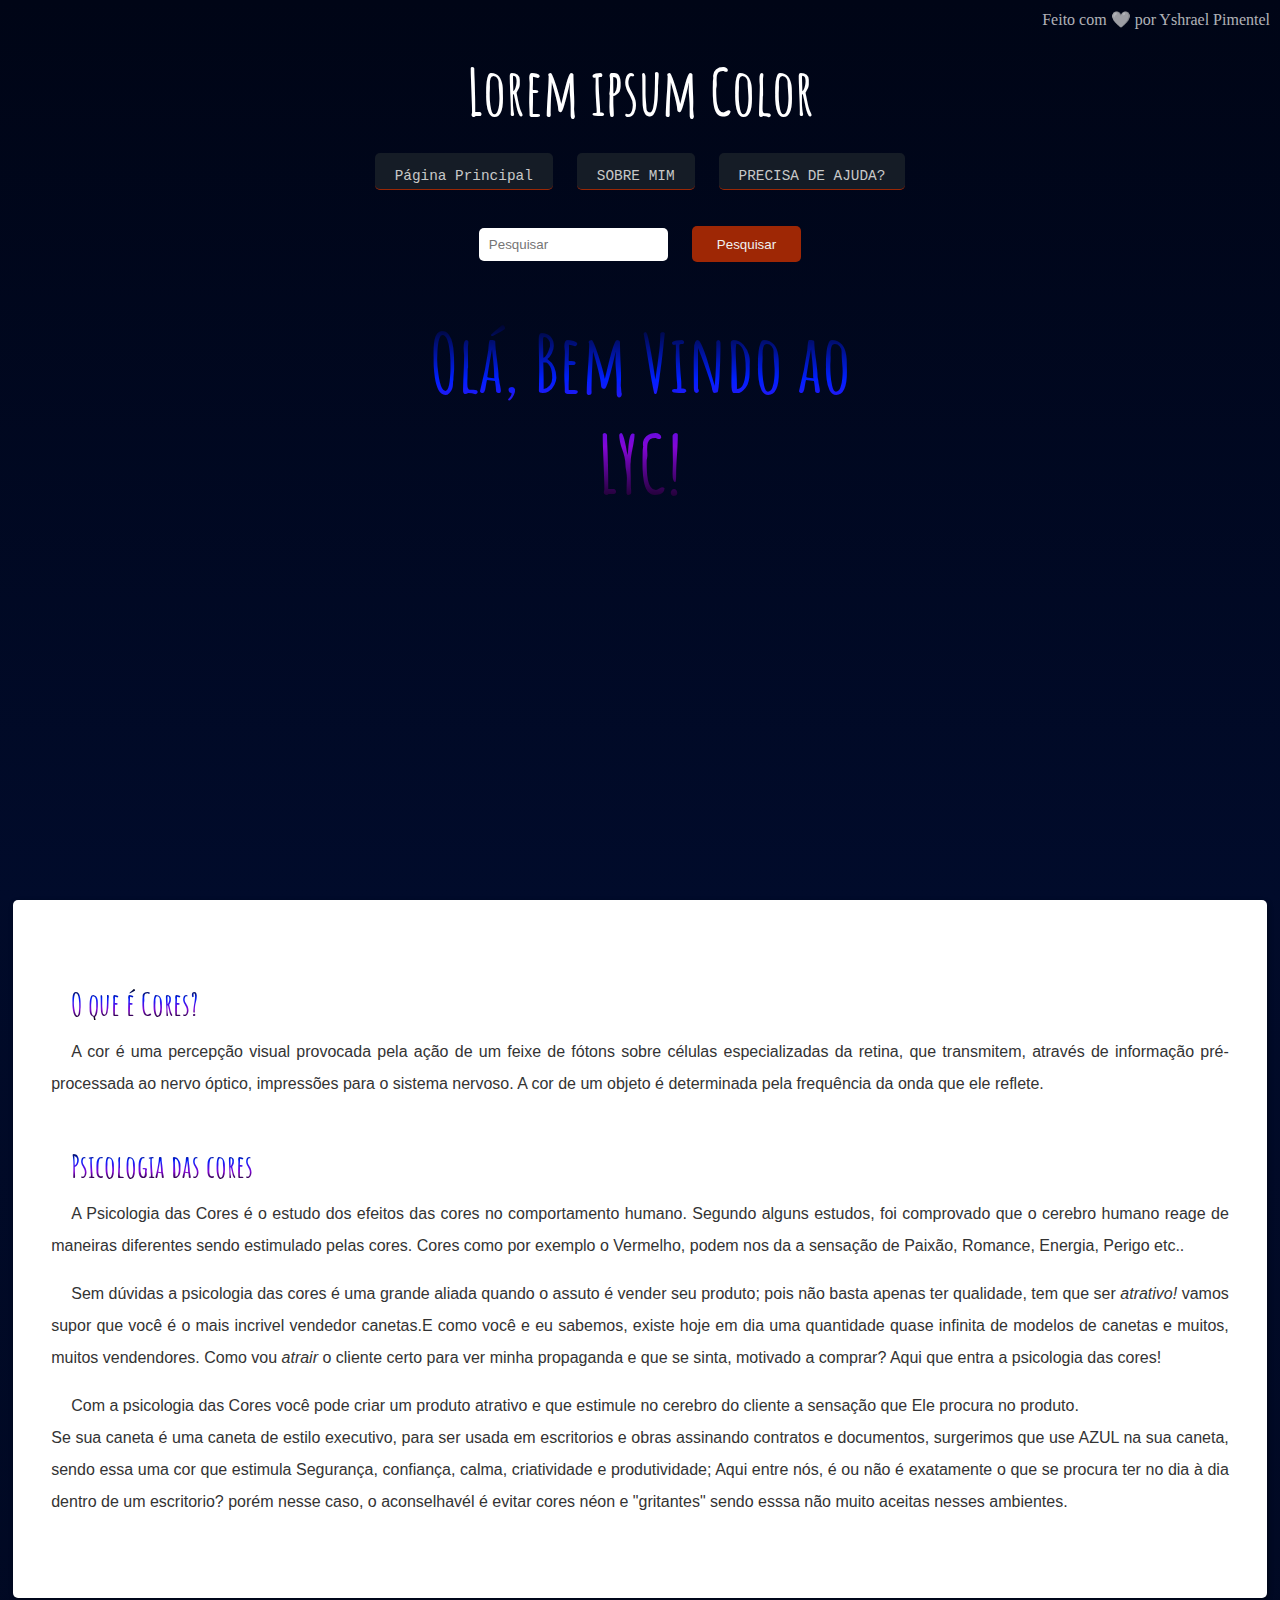
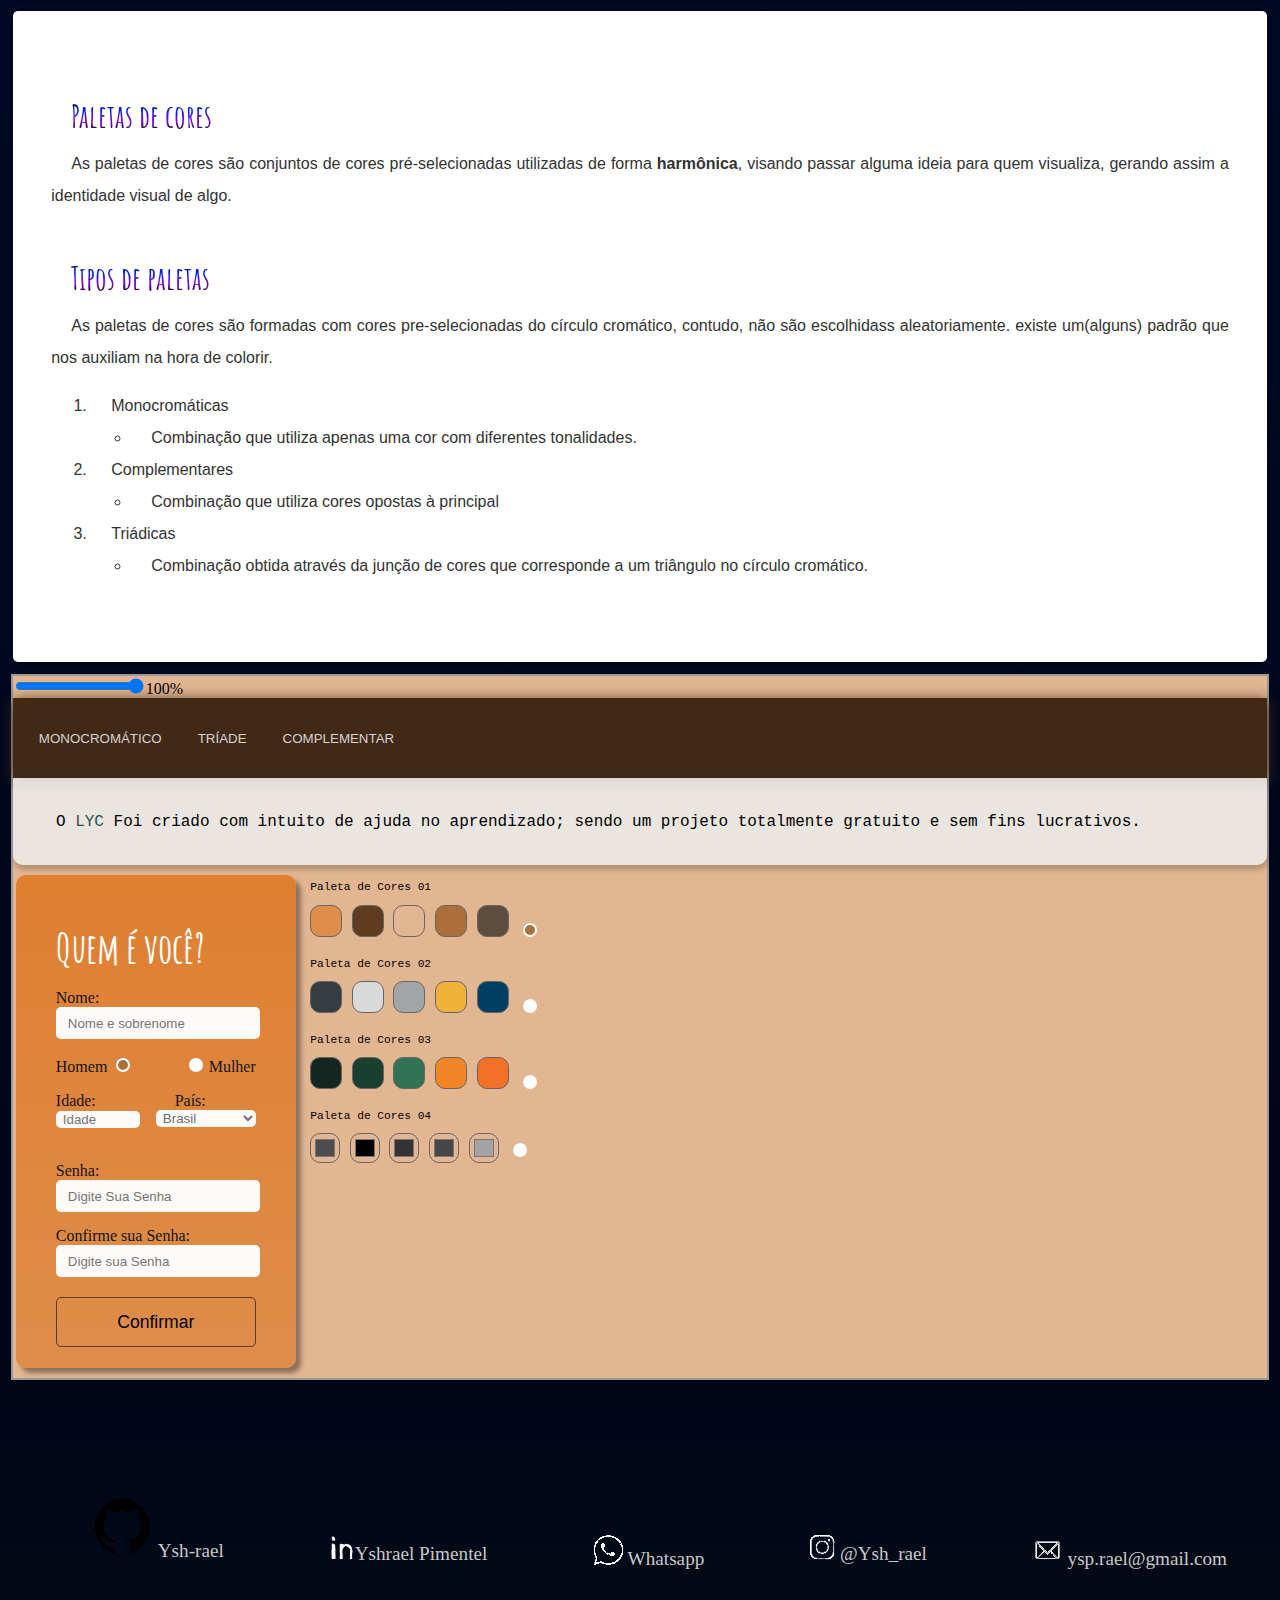
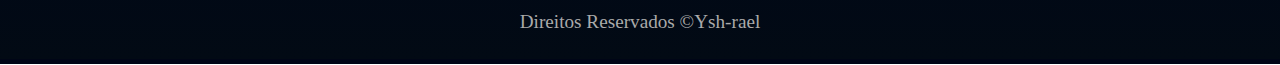
<file: index.html>
<!DOCTYPE html>
<html lang="pt-br">
<head>
	<meta charset="utf-8">
	<meta name="viewport" content="width=device-width, initial-scale=0.75">
	<title id="a">Lorem ipsum Color | LYC</title>
	<link rel="stylesheet" type="text/css" href="style.css">
	<link id="estilo" rel="stylesheet" type="text/css" href="style/estilo-001.css">
	<link rel="shortcut icon" href="imagens/Octocat.png" />
	<style type="text/css" id="tagStyle"></style>
		 	
</head>
<body>

	<header>

		<h1>Lorem ipsum Color</h1>

			<nav>
				<ul id="menu">
					<li class="menu">
						<a class="menu" href="index.html">Página Principal</a></li>


				 	<li class="menu">
				 		<a class="menu" href="sobre-mim.html"><nobr>SOBRE MIM</nobr></a></li>

				 	<li class="menu">
				 		<a class="menu" href="ajuda.html"><nobr>PRECISA DE AJUDA?</nobr></a></li><div id="quebra_linha"><br><br></div >
					<span id="pesquisar"><nobr><input list="sugestaodpesquisa" type="search" id="pesq" placeholder="Pesquisar"> <a id="bttn_pesquisar"><input type="button" id="Bpesq" value="Pesquisar" onclick="pesquisar()"></a></nobr>
						<datalist id="sugestaodpesquisa">
							<option> Sobre o LYC</option>
							<option> Sobre cores</option>
							<option> Paleta de Cores</option>
							<option> Tipos de Paletas</option>
							<option> Redes sociais</option>
							<option> licença</option>
							<option> Ajuda</option>
						</datalist>
					</span>
			    </ul>
		 	 </nav>
	<div id="bvindo">Olá, Bem Vindo ao<br> LYC!</div>
	 </header>

	<div id="txtcores" class="txtCoresPaletas">
		<h2>O que é Cores?</h2>
		<p>
			A cor é uma percepção visual provocada pela ação de um feixe de fótons sobre células especializadas da retina, que transmitem, através de informação pré-processada ao nervo óptico, impressões para o sistema nervoso. A cor de um objeto é determinada pela frequência da onda que ele reflete. 
		</p>
	<h2> Psicologia das cores </h2>
		<p>
			A Psicologia das Cores é o estudo dos efeitos das cores no comportamento humano. Segundo alguns estudos, foi comprovado que o cerebro humano reage de maneiras diferentes sendo estimulado pelas cores. Cores como por exemplo o Vermelho, podem nos da a sensação de Paixão, Romance, Energia, Perigo etc..
		</p>
		<p>
			Sem dúvidas a psicologia das cores é uma grande aliada quando o assuto é vender seu produto; pois não basta apenas ter qualidade, tem que ser <em>atrativo!</em> vamos supor que você é o mais incrivel vendedor canetas.E como você e eu sabemos, existe hoje em dia uma quantidade quase infinita de modelos de canetas e muitos, muitos vendendores. Como vou <em>atrair</em> o cliente certo para  ver minha propaganda e que se sinta, motivado a comprar? Aqui que entra a psicologia das cores!
		</p>
		<p>
			Com a psicologia das Cores você pode criar um produto atrativo e que estimule no cerebro do cliente a sensação que Ele procura no produto. <br>

			Se sua caneta é uma caneta de estilo executivo, para ser usada em escritorios e obras assinando contratos e documentos, surgerimos que use AZUL na sua caneta, sendo essa uma cor que estimula Segurança, confiança, calma, criatividade e produtividade; Aqui entre nós, é ou não é exatamente o que se procura ter no dia à dia dentro de um escritorio? porém nesse caso, o aconselhavél é evitar cores néon e "gritantes" sendo esssa não muito aceitas nesses ambientes.
		</p>

	</div>

	<div id="txtpaletas" class="txtCoresPaletas">
	<h2>Paletas de cores</h2>
		<p>
			As paletas de cores são conjuntos de cores pré-selecionadas utilizadas de forma <strong>harmônica</strong>, visando passar alguma ideia para quem visualiza, gerando assim a identidade visual de algo.
		</p>
	<h2>Tipos de paletas</h2>
		<p>
			As paletas de cores são formadas com cores pre-selecionadas do círculo cromático, contudo, não são escolhidass aleatoriamente. existe um(alguns) padrão que nos auxiliam na hora de colorir.
		</p>
		
			<ol>
				<li>Monocromáticas</li>
				<ul>
					<li class="soc">Combinação que utiliza apenas uma cor com diferentes tonalidades.</li>
				</ul>


				<li>Complementares</li>
				<ul >
					<li class="soc">Combinação que utiliza cores opostas à principal</li>
				</ul>


				<li>Triádicas</li>
				<ul>
					<li class="soc">Combinação obtida através da junção de cores que corresponde a um triângulo no círculo cromático.</li>
				</ul>
			</ol>
		
	</div>

		<div id="miniPagTest">
			<span id="transLYC"><input type="range" name="transparencia" min="0" max="100" value="100" onchange="opacidade()"><span id="escreva">100%</span></span>
	<nav>
		<ul id="contemtiposPaletas">
			<li class="tiposPaletas"> 
				<input id="mono" class="inpt_tiposPaletas" type="button" value="MONOCROMÁTICO" onclick="monocromatico()">
			</li>

			<li class="tiposPaletas"> 
				<input id="tria" class="inpt_tiposPaletas" type="button" value="TRÍADE" onclick="triade()">
			</li>

			<li class="tiposPaletas"> 
				<input id="comple" class="inpt_tiposPaletas" type="button" value="COMPLEMENTAR" onclick="complementar()">
			</li>
		</ul>
	</nav>

<section id="explicaSobre">
	<p>
	O <abbr title="Lorem ipsum Color">LYC</abbr> Foi criado com intuito de ajuda no aprendizado; sendo um projeto totalmente gratuito e sem fins lucrativos.
	</p>
</section>	 

	
<section id="demonstracaoCores">
	<div id="cad">
		<h1 id="tituloCad">Quem é você?</h1>
			<p>	<!--NOME -->
				<label for="nome">Nome:</label><br>
				<input type="text" name="nome" id="txtn" placeholder="Nome e sobrenome">
			</p>

			<p> <!--SEXO -->
				<nobr><label for="mas">Homem</label>
				<input type="radio" name="radx" id="mas" checked></nobr>
				<span style="float: right;">
					<input type="radio" name="radx" id="fem">
					<nobr><label id="fem" for="fem">Mulher</label></nobr>
				</span>
			</p>

			<p> <!--Idade -->
				<label>Idade:</label> <span id="spanPais" style="float: right; margin-right: 50px;">País:</span><br> 
				<input type="number" name="idade" id="idade" min="1" max="122" placeholder="Idade"> 

				<select style="float: right;" id="paises" onchange="mudarselect()">
			   		<!-- A -->
					<option value="">Afeganistão</option>
					<option value="">África do Sul</option>
					<option value="">Albânia</option>
					<option value="">Alemanha</option>
					<option value="">Andorra</option>
					<option value="">Angola</option>
					<option value="">Antígua e Barbuda</option>
					<option value="">Arábia Saudita</option>
					<option value="">Argélia</option>
					<option value="">Argentina
					<option value="">Armênia</option>
					<option value="">Austrália</option>
			 		<!-- B -->
					<option value="">Bahamas</option>
					<option value="">Bahrein</option>
					<option value="">Bangladesh</option>
					<option value="">Barbados</option>
					<option value="">Bélgica</option>
					<option value="">Belize</option>
					<option value="">Benim</option>
					<option value="">Bielorrússia</option>
					<option value="">Bósnia e Herzegovina</option>
					<option value="">Botswana</option>
					<option value="br" selected>Brasil</option>
					<option value="">Brunei</option>
					<option value="">Bulgária</option>
					<option value="">Burkina Faso</option>
					<option value="">Burundi</option>
					<option value="">Butão</option>
			  		<!-- C -->
					<option value="">Camarões</option>
					<option value="">Camboja</option>
					<option value="">Canadá</option>
					<option value="">Catar</option>
					<option value="">Cazaquistão</option>
					<option value="">Chade</option>
					<option value="">Chile</option>
					<option value="">China</option>
					<option value="">Chipre</option>
					<option value="">Cingapura</option>
					<option value="">Colômbia</option>
					<option value="">Comores</option>
					<option value="">Congo</option>
					<option value="">Coreia do Norte</option>
					<option value="">Coreia do Sul</option>
					<option value="">Costa do Marfim</option>
					<option value="">Costa Rica</option>
					<option value="">Croácia</option>
					<option value="">Cuba</option>
			  		<!-- D -->
					<option value="">Dinamarca</option>
					<option value="">Djibouti</option>
					<option value="">Dominica</option>
			  		<!-- E -->
					<option value="">Egito</option>
					<option value="">El Salvador</option>
					<option value="">Emirados Árabes Unidos</option>
					<option value="">Equador</option>
					<option value="">Eritreia</option>
					<option value="">Escócia
					<option value="">Eslováquia</option>
					<option value="">Eslovênia</option>
					<option value="">Espanha</option>
					<option value="">Estados Federados da Micronésia</option>
					<option value="">Estados Unidos da América</option>
					<option value="">Estônia</option>
					<option value="">Eswatini</option>
					<option value="">Etiópia</option>
			  		<!-- F -->
					<option value="">Fiji</option>
					<option value="">Filipinas</option>
					<option value="">Finlândia</option>
					<option value="">França</option>
			  		<!-- G -->
					<option value="">Gabão</option>
					<option value="">Gâmbia</option>
					<option value="">Gana</option>
					<option value="">Geórgia</option>
					<option value="">Granada</option>
					<option value="">Grécia</option>
					<option value="">Guatemala</option>
					<option value="">Guiana</option>
					<option value="">Guiné</option>
					<option value="">Guiné-Bissau</option>
					<option value="">Guiné Equatorial</option>
			  		<!-- H -->
					<option value="" >Haiti</option>
					<option value="" >Holanda</option>
					<option value="" >Honduras</option>
					<option value="" >Hungria</option>
			  		<!-- I -->
					<option value="">Iêmen;</option>
					<option value="">Índia;</option>
					<option value="">Indonésia;</option>
					<option value="">Inglaterra
					<option value="">Irã </option>
					<option value="">Iraque;</option>
					<option value="">Irlanda do Norte
					<option value="">Irlanda;</option>
					<option value="">Islândia;</option>
					<option value="">Israel;</option>
					<option value="">Itália.</option>
			  		<!-- J -->
					<option value="">Jamaica</option>
					<option value="">Japão</option>
					<option value="">Jordânia</option>
			  		<!-- K -->
					<option value="">Kiribati</option>
					<option value="">Kosovo</option>
					<option value="">Kuwait</option>
			  		<!-- L -->
					<option value="">Laos</option>
					<option value="">Lesoto</option>
					<option value="">Letônia</option>
					<option value="">Líbano</option>
					<option value="">Libéria</option>
					<option value="">Líbia</option>
					<option value="">Liechtenstein
					<option value="">Lituânia</option>
					<option value="">Luxemburgo</option>
			  		<!-- K -->
					<option value="">Macedônia do Norte</option>
					<option value="">Madagascar</option>
					<option value="">Malásia</option>
					<option value="">Malawi</option>
					<option value="">Maldivas</option>
					<option value="">Mali</option>
					<option value="">Malta</option>
					<option value="">Marrocos</option>
					<option value="">Marshall</option>
					<option value="">Maurícia</option>
					<option value="">Mauritânia</option>
					<option value="">México</option>
					<option value="">Mianmar</option>
					<option value="">Micronésia</option>
					<option value="">Moçambique</option>
					<option value="">Moldávia</option>
					<option value="">Mônaco</option>
					<option value="">Mongólia</option>
					<option value="">Montenegro</option>
			  		<!-- N -->
					<option value="">Namíbia</option>
					<option value="">Nauru</option>
					<option value="">Nepal</option>
					<option value="">Nicarágua</option>
					<option value="">Níger</option>
					<option value="">Nigéria</option>
					<option value="">Noruega</option>
					<option value="">Nova Zelândia</option>
			  		<!-- O -->
					<option value="">Omã</option>
					<option value="">Ossétia do Sul</option>
			  		<!-- P -->
					<option value="">País de Gales</option>
					<option value="">Países Baixos</option>
					<option value="">Palau</option>
					<option value="">Palestina</option>
					<option value="">Panamá</option>
					<option value="">Papua-Nova Guiné</option>
					<option value="">Paquistão</option>
					<option value="">Paraguai</option>
					<option value="">Peru</option>
					<option value="">Polônia</option>
					<option value="">Portugal</option>
			  		<!-- Q -->
					<option value="">Qatar</option>
					<option value="">Quênia</option>
					<option value="">Quirguistão</option>
					<option value="">Quiribati</option>
			  		<!-- R -->
					<option value="">Reino Unido</option>
					<option value="">República Árabe Saaraui Democrática</option>
					<option value="">República Centro-Africana</option>
					<option value="">República Democrática do Congo</option>
					<option value="">República do Congo</option>
					<option value="">República Dominicana</option>
					<option value="">República Tcheca</option>
					<option value="">República Turca de Chipre do Norte</option>
					<option value="">Romênia</option>
					<option value="">Ruanda</option>
					<option value="">Rússia</option>
			  		<!-- S -->
					<option value="">Salomão</option>
					<option value="">San Marino</option>
					<option value="">Santa Lúcia</option>
					<option value="">São Cristóvão e Névis</option>
					<option value="">São Tomé e Príncipe</option>
					<option value="">São Vicente e Granadinas</option>
					<option value="">Senegal</option>
					<option value="">Serra Leoa</option>
					<option value="">Sérvia</option>
					<option value="">Seychelles</option>
					<option value="">Singapur</option>
					<option value="">Síria</option>
					<option value="">Somália</option>
					<option value="">Sri Lanka</option>
					<option value="">Suazilândia</option>
					<option value="">Sudão do Sul</option>
					<option value="">Sudão</option>
					<option value="">Suécia</option>
					<option value="">Suíça</option>
					<option value="">Suriname</option>
			  		<!-- T -->
					<option value="">Tailândia</option>
					<option value="">Taiwan</option>
					<option value="">Tajiquistã</option>
					<option value="">Tanzânia</option>
					<option value="">Tchéquia</option>
					<option value="">Timor-Leste</option>
					<option value="">Togo</option>
					<option value="">Tonga</option>
					<option value="">Trinidad e Tobago</option>
					<option value="">Tunísia</option>
					<option value="">Turcomenistão</option>
					<option value="">Turquia</option>
					<option value="">Tuvalu</option>
			  		<!-- U -->
					<option value="">Ucrânia</option>
					<option value="">Uganda</option>
					<option value="">Uruguai</option>
					<option value="">Uzbequistão</option>
			  		<!-- V -->
					<option value="">Vanuatu</option>
					<option value="">Vaticano</option>
					<option value="">Venezuela</option>
			  		<!-- Z -->
					<option value="">Vietnã</option>
					<option value="">Zâmbia</option>
					<option value="">Zimbábue</option>
				</select>
			</p>
	 
			<p> <!--país-->
				<div id="emoji"><!-- &#x para por emoji --></div><br>

				<!-- SENHA -->
				<label>Senha:</label><br>
				<input id="inptSenha" type="password" name="senha" class="senha" placeholder="Digite Sua Senha"><br>

				<!-- CONFIRMAR SENHA -->
				<label>Confirme sua Senha:</label><br>
				<input id="confirsenha" type="password" name="confirsenha" class="senha" placeholder="Digite sua Senha">
				<br>

				<!-- BOTÃO CONFIRMAR -->
				<input type="button" id="confir" value="Confirmar" onclick="confirmar()">
		 </p>
	</div>	
	<aside id="LYC">
	  	<div id="cores"> <!-- PALETA DE CORES -->
		<p>

			<p class="pc">Paleta de Cores 01</p>
				<div id="c1p1" class="palletcolor" style="background-color: #DE8D4B"></div>
			    <div id="c2p1" class="palletcolor" style="background-color: #5E3C20"></div>
			    <div id="c3p1" class="palletcolor" style="background-color: #E3B692"></div>
			    <div id="c4p1" class="palletcolor" style="background-color: #AC6E3B"></div>
			    <div id="c5p1" class="palletcolor" style="background-color: #5E4C3C"></div><nobr>
				<input type="radio" name="cor" onclick="cores001()" checked id="btnP1"></P>
			<P>
		   <p class="pc">Paleta de Cores 02</p>
			   <div id="c1p2" class="palletcolor" style="background-color: #353D40"></div>
			   <div id="c2p2" class="palletcolor" style="background-color: #D9D9D9"></div>
			   <div id="c3p2" class="palletcolor" style="background-color: #A1A5A6"></div>
			   <div id="c4p2" class="palletcolor" style="background-color: #F2B138"></div>
			   <div id="c5p2" class="palletcolor" style="background-color: #003F63"></div>
			   <input type="radio" name="cor" onclick="cores002()" id="btnP2">
		   </P>
		   <P>
		   <p class="pc">Paleta de Cores 03</p>
			   <div id="c1p3" class="palletcolor" style="background-color: #142620"></div>
			   <div id="c2p3" class="palletcolor" style="background-color: #19402E"></div>
			   <div id="c3p3" class="palletcolor" style="background-color: #327355"></div>
			   <div id="c4p3" class="palletcolor" style="background-color: #F28627"></div>
			   <div id="c5p3" class="palletcolor" style="background-color: #F27127"></div>
			   <input type="radio" name="cor" onclick="cores003()" id="btnP3">
		   </P>
		   <P>
			   <p class="pc">Paleta de Cores 04</p>
			   <input type="color" id="c1p4" class="palletcolor" value= "#4D4D4D">
			   <input type="color" id="c2p4" class="palletcolor" value= "#000000">
			   <input type="color" id="c3p4" class="palletcolor" value= "#333333">
			   <input type="color" id="c4p4" class="palletcolor" value= "#474747">
			   <input type="color" id="c5p4" class="palletcolor" value= "#A3A3A3">
			   <input type="radio" name="cor" onclick="cores004()" id="btnP4"><br>
			   <input type="button" class="bttnColo_Resert" value="colorir" onclick="colorir()" hidden>
			   <input type="button" class="bttnColo_Resert" onclick="restaurarCores()" value="restaurar" hidden>
		   </P>
			   </div>
		</P>
	</aside>	
 </section>
</div>

	<footer>
	 <ul>
	 	<li class="redesSociaisLI" class="sobeUMpouco">
		 	<a href="https://github.com/ysh-rael" target="_blank" id="github">
		 		<img src="imagens/github_logo_oficial.png" class="social" id="sombraGH">
		 		<span id="octocat">
	 				<img src="imagens/Octocat.png" id="octocatGH" class="social"> 
	 				<span id="fala_octocat">Eii! cuidado com o<br> meu olho quando <br> for clicar!</span>
	 			</span>
	 			<nobr>Ysh-rael</nobr>
		 	</a>
		 </li>

		 <li class="redesSociaisLI">
		 	<a href="http://linkedin.com/in/yshraelpimentel" target="_blank">
		 		<img src="imagens/linkedinLG_circ_blue-bran.png" class="social">Yshrael Pimentel
		 	</a>
		 </li>

		 <li class="redesSociaisLI">
		 	<a href="tel:91996218675" target="_blank">
		 		<img src="imagens/whatsappLG_circ_blue-bran.png" class="social"> Whatsapp
		 	</a>
		 </li>

		 <li class="redesSociaisLI">
		 	<a href="http://instagram.com/ysh_rael" target="_blank">
		 		<img src="imagens/instagramLG_circ_blue-bran.png" class="social"> @Ysh_rael
		 	</a>
		 </li>

		<li class="redesSociaisLI">
			<a href="mailto:Ysp.rael@gmail.com?subject=algo "target="_blank">
				<img src="imagens/emailLogo.png" class="social"> 
					<span>ysp.rael@gmail.com</span>
			</a>
		</li>
		 
	 </ul>
	 	<br>Direitos Reservados &copy;Ysh-rael
 	 </footer>

<script type="text/javascript" src="main.js"></script>
</body>
</html>
</file>
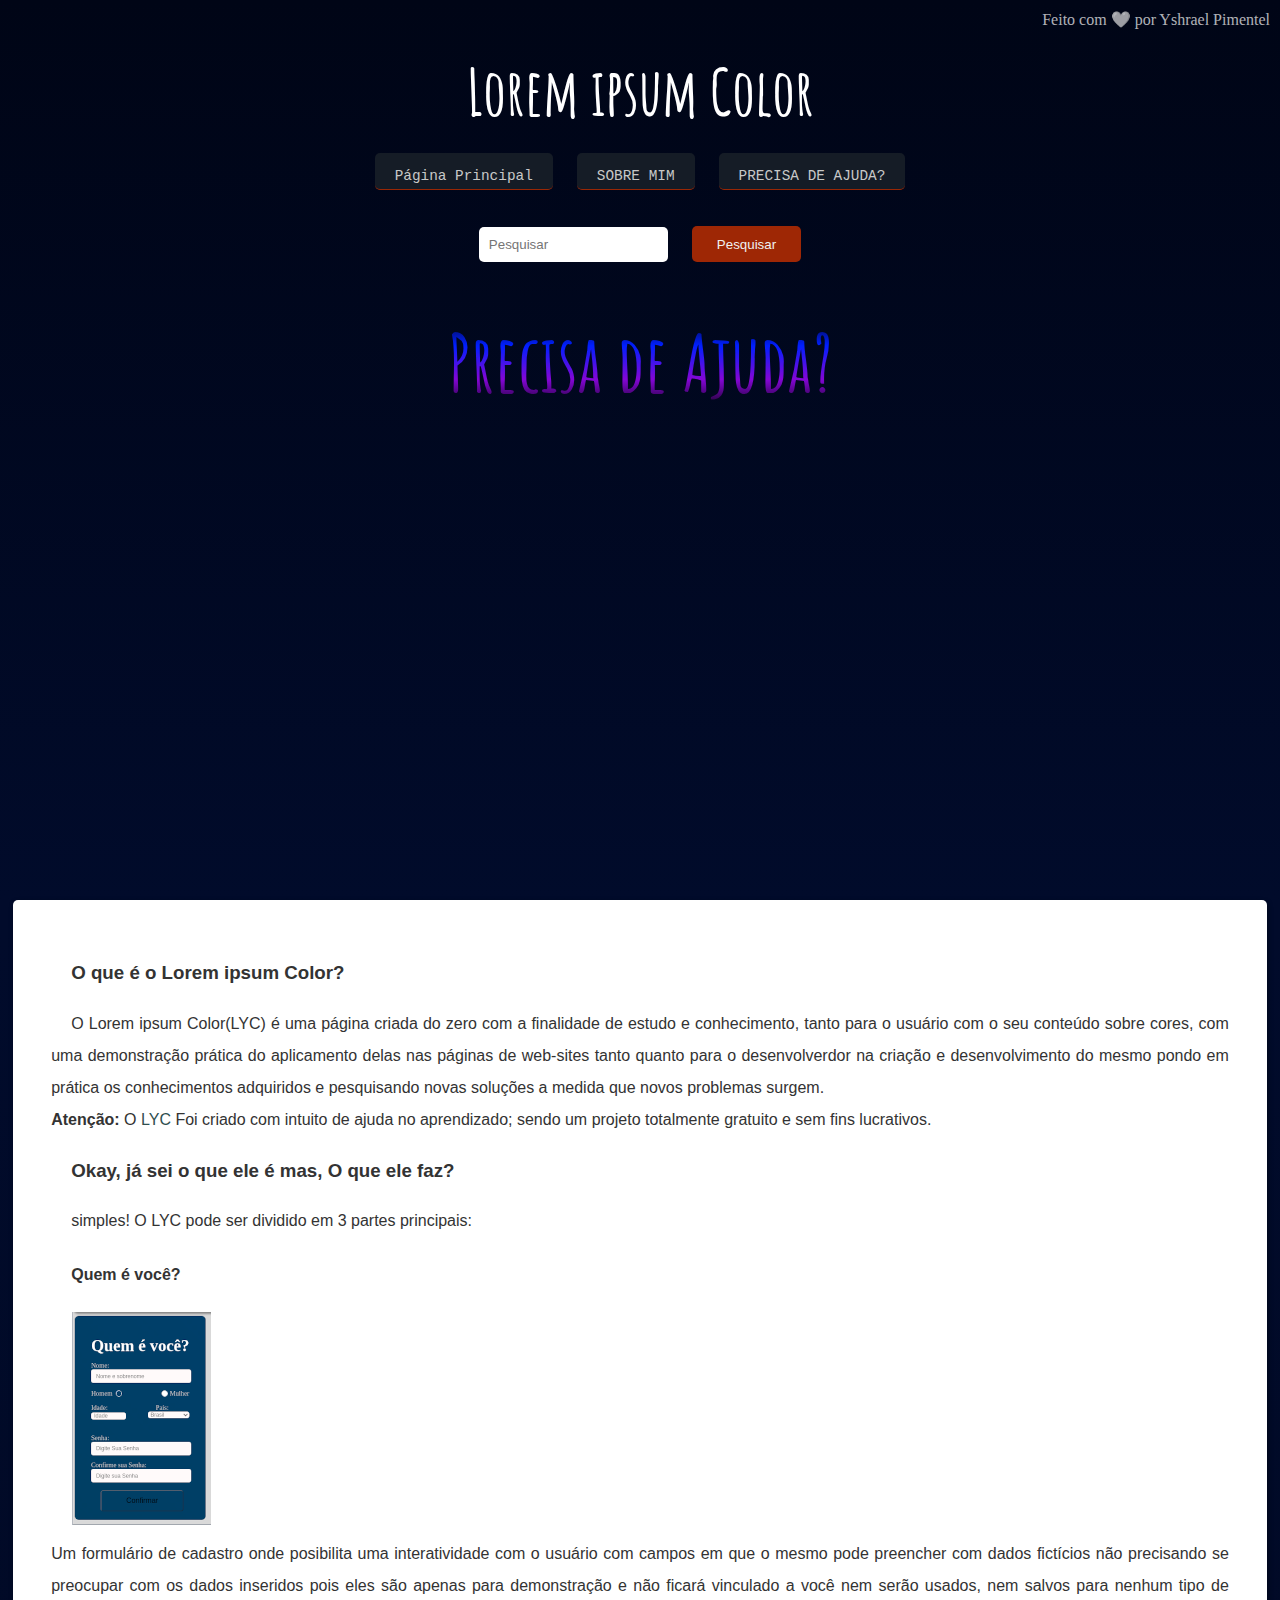
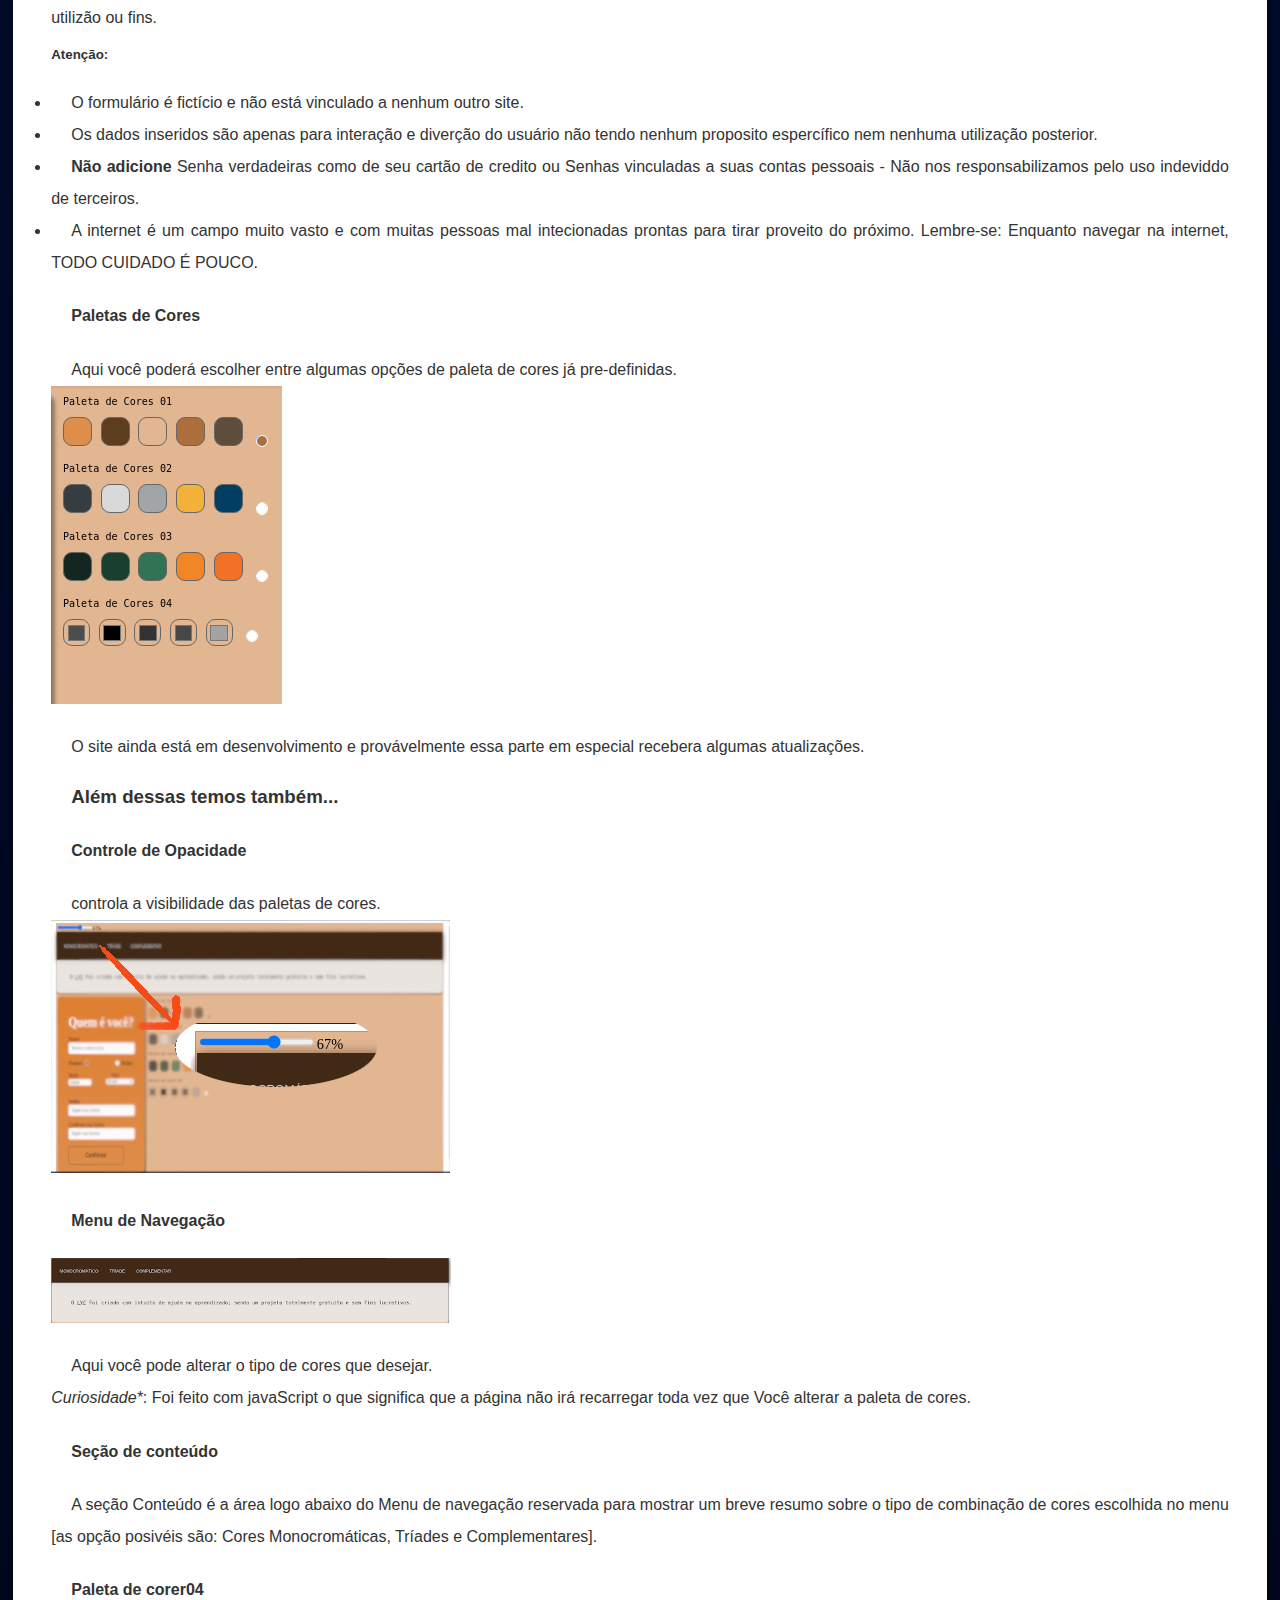
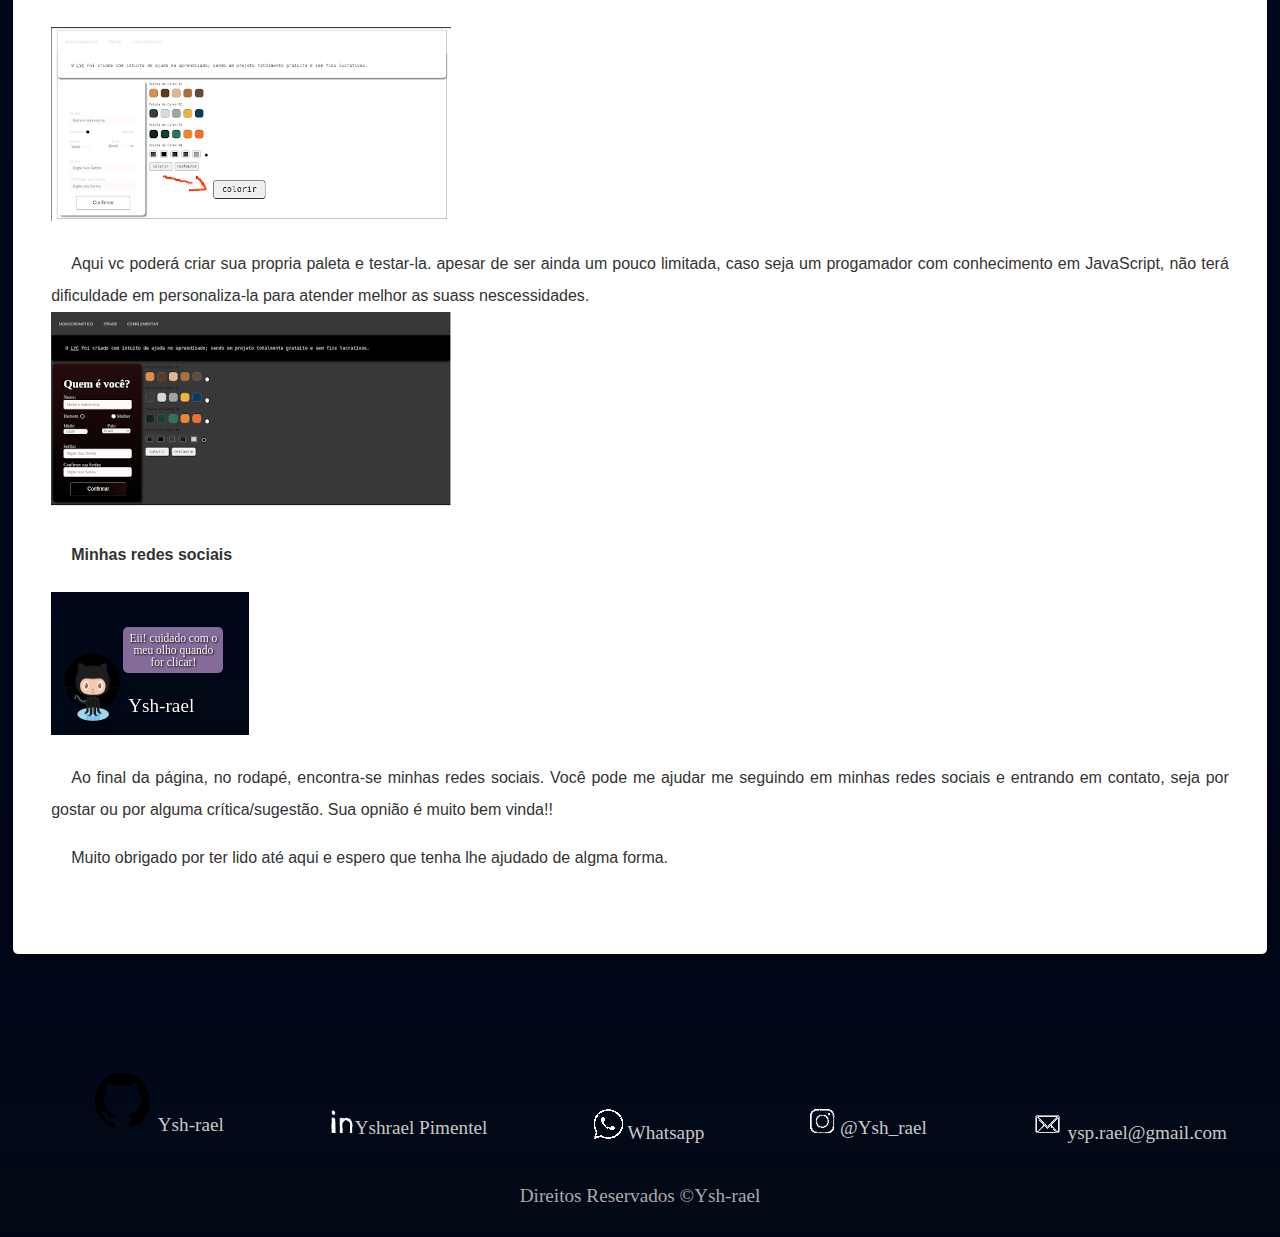
<file: ajuda.html>
<!DOCTYPE html>
<html>
<head>
	<meta charset="utf-8">
	<title>Ajuda</title>
	<link rel="stylesheet" type="text/css" href="style.css">
	<meta name="viewport" content="width=device-width, initial-scale=0.75">
</head>
<body>	

		<header>

		<h1>Lorem ipsum Color</h1>
			<nav>
				<ul id="menu">
					<li class="menu">
						<a class="menu" href="index.html">Página Principal</a></li>


				 	<li class="menu">
				 		<a class="menu" href="sobre-mim.html"><nobr>SOBRE MIM</nobr></a></li>

				 	<li class="menu">
				 		<a class="menu" href="ajuda.html"><nobr>PRECISA DE AJUDA?</nobr></a></li><div id="quebra_linha"><br><br></div >
					<span id="pesquisar"><nobr><input list="sugestaodpesquisa" type="list" id="pesq" placeholder="Pesquisar"> <a id="bttn_pesquisar"><input type="button" id="Bpesq" value="Pesquisar" onclick="pesquisar()"></a></nobr>
						<datalist id="sugestaodpesquisa">
							<option> Sobre o LYC</option>
							<option> Sobre cores</option>
							<option> Paleta de Cores</option>
							<option> Tipos de Paletas</option>
							<option> Redes sociais</option>
							<option> licença</option>
							<option> Ajuda</option>
						</datalist>
					</span>
			    </ul>
		 	 </nav>
	<div id="bvindo">Precisa de Ajuda?</div>
	 </header>
		
	<section class="texto">
			<h3>O que é o Lorem ipsum Color?</h3>
		<p>
			O Lorem ipsum Color(LYC) é uma página criada do zero com a finalidade de estudo e conhecimento, tanto para o usuário com o seu conteúdo sobre cores, com uma demonstração prática do aplicamento delas nas páginas de web-sites tanto quanto para o desenvolverdor na criação e desenvolvimento do mesmo pondo em prática os conhecimentos adquiridos e pesquisando novas soluções a medida que novos problemas surgem.<br>
			<strong>Atenção:</strong> O <abbr title="Lorem ipsum Color">LYC</abbr> Foi criado com intuito de ajuda no aprendizado; sendo um projeto totalmente gratuito e sem fins lucrativos.
		</p>

		<h3>Okay, já sei o que ele é mas, O que ele faz?</h3>
		<p>simples! O LYC pode ser dividido em 3 partes principais:</p>

			<h4>Quem é você?</h4>
				
				<p> <img src="imagens/quemEVoce.png"><br> Um formulário de cadastro onde posibilita uma interatividade com o usuário com campos em que o mesmo  pode preencher com dados fictícios não precisando se preocupar com os dados  inseridos pois eles são apenas para demonstração e não ficará vinculado a você nem  serão usados, nem  salvos para  nenhum tipo de utilizão ou fins.<br>
				<strong><sub style="margin-bottom: -5px;">Atenção:</sub></strong>
				</p>
				
						<ul#obs>
							<li class="obs">
								O formulário é fictício e não está vinculado a nenhum outro site.
							</li>

							<li class="obs"> Os dados inseridos são apenas para interação e diverção do usuário não tendo nenhum proposito espercífico nem nenhuma utilização posterior.
							</li>

							<li class="obs">
								<strong>Não adicione</strong> Senha verdadeiras como de seu cartão de credito ou Senhas vinculadas a suas contas pessoais - Não nos responsabilizamos pelo uso indeviddo de terceiros.
							</li>
							
							<li class="obs">A internet é um campo muito vasto e com muitas pessoas mal intecionadas prontas para tirar proveito do próximo.
							Lembre-se: Enquanto navegar na internet, TODO CUIDADO É POUCO.
							</li>
						</ul>
				

			<h4>Paletas de Cores</h4>
				<p> 
					Aqui você poderá escolher entre algumas opções de paleta de cores já pre-definidas.<br>
					<img src="imagens/paletaDeCores.png"></p>

				<p>O site ainda está em desenvolvimento e provávelmente essa parte em especial recebera algumas atualizações.
				</p>

		<h3>Além dessas temos também...</h3>
			<h4>Controle de Opacidade</h4>
			<p>
			controla a visibilidade das paletas de cores.<br>
			<img src="imagens/controleOpacidade.png"></p>
			<h4>Menu de Navegação</h4>
				<img src="imagens/conteudo_400-96.png"><br>
				<p>
				Aqui você pode alterar o tipo de cores que desejar. <br>
				<em>Curiosidade*</em>: Foi feito com javaScript o que significa que a página não irá recarregar toda vez que Você alterar a paleta de cores.</p>
				<h4>Seção de conteúdo</h4>
				<p> A seção Conteúdo é a área logo abaixo do Menu de navegação reservada para mostrar um breve resumo sobre o tipo de combinação de cores escolhida no menu [as opção posivéis são: Cores Monocromáticas, Tríades e Complementares].
				</p>
			<h4>Paleta de corer04</h4>
			<img src="imagens/paletecor04SemCor.png"><br><p>
			Aqui vc poderá criar sua propria paleta e testar-la. apesar de ser ainda um pouco limitada, caso seja um progamador com conhecimento em JavaScript, não terá dificuldade em personaliza-la para atender melhor as suass nescessidades.<br>
			<img src="imagens/paleta04PersoDarkred.png">
			</p>

			<h4>Minhas redes sociais</h4>
			<img src="imagens/octocatComfala.png">
				<p>Ao final da página, no rodapé, encontra-se minhas redes sociais. Você pode me ajudar me seguindo em minhas redes sociais e entrando em contato, seja por gostar ou  por alguma crítica/sugestão. Sua opnião é muito bem vinda!!</p>

				<p>Muito obrigado por ter lido até aqui e espero que tenha lhe ajudado de algma forma.</p>

	 </section>	 

		<footer>
	 <ul>
	 	<li class="redesSociaisLI">
		 	<a href="https://github.com/ysh-rael" target="_blank" id="github">
		 		<img src="imagens/github_logo_oficial.png" class="social" id="sombraGH">
		 		<span id="octocat">
	 				<img src="imagens/Octocat.png" id="octocatGH" class="social"> 
	 				<span id="fala_octocat">Eii! cuidado com o<br> meu olho quando <br> for clicar!</span>
	 			</span>
	 			<nobr>Ysh-rael</nobr>
		 	</a>
		 </li>
		 <li class="redesSociaisLI">
		 	<a href="http://linkedin.com/in/yshraelpimentel" target="_blank">
		 		<img src="imagens/linkedinLG_circ_blue-bran.png" class="social">Yshrael Pimentel
		 	</a>
		 </li>

		 <li class="redesSociaisLI">
		 	<a href="tel:91996218675" target="_blank">
		 		<img src="imagens/whatsappLG_circ_blue-bran.png" class="social"> Whatsapp
		 	</a>
		 </li>

		 <li class="redesSociaisLI">
		 	<a href="http://instagram.com/ysh_rael" target="_blank">
		 		<img src="imagens/instagramLG_circ_blue-bran.png" class="social"> @Ysh_rael
		 	</a>
		 </li>

		<li class="redesSociaisLI">
			<a href="mailto:Ysp.rael@gmail.com?subject=algo "target="_blank">
				<img src="imagens/emailLogo.png" class="social"> 
					<span>ysp.rael@gmail.com</span>
			</a>
		</li>
		 
	 </ul>
	 	<br>Direitos Reservados &copy;Ysh-rael
 	 </footer>

<script type="text/javascript" src="main.js"></script>
<script type="text/javascript">
	function pesquisar() {
		alert('Desculpe, o objeto de pesquisa ainda eestá em desenvolvimento e no momento não está funcionando.')
	}
</script>
</body>
</html>
</file>
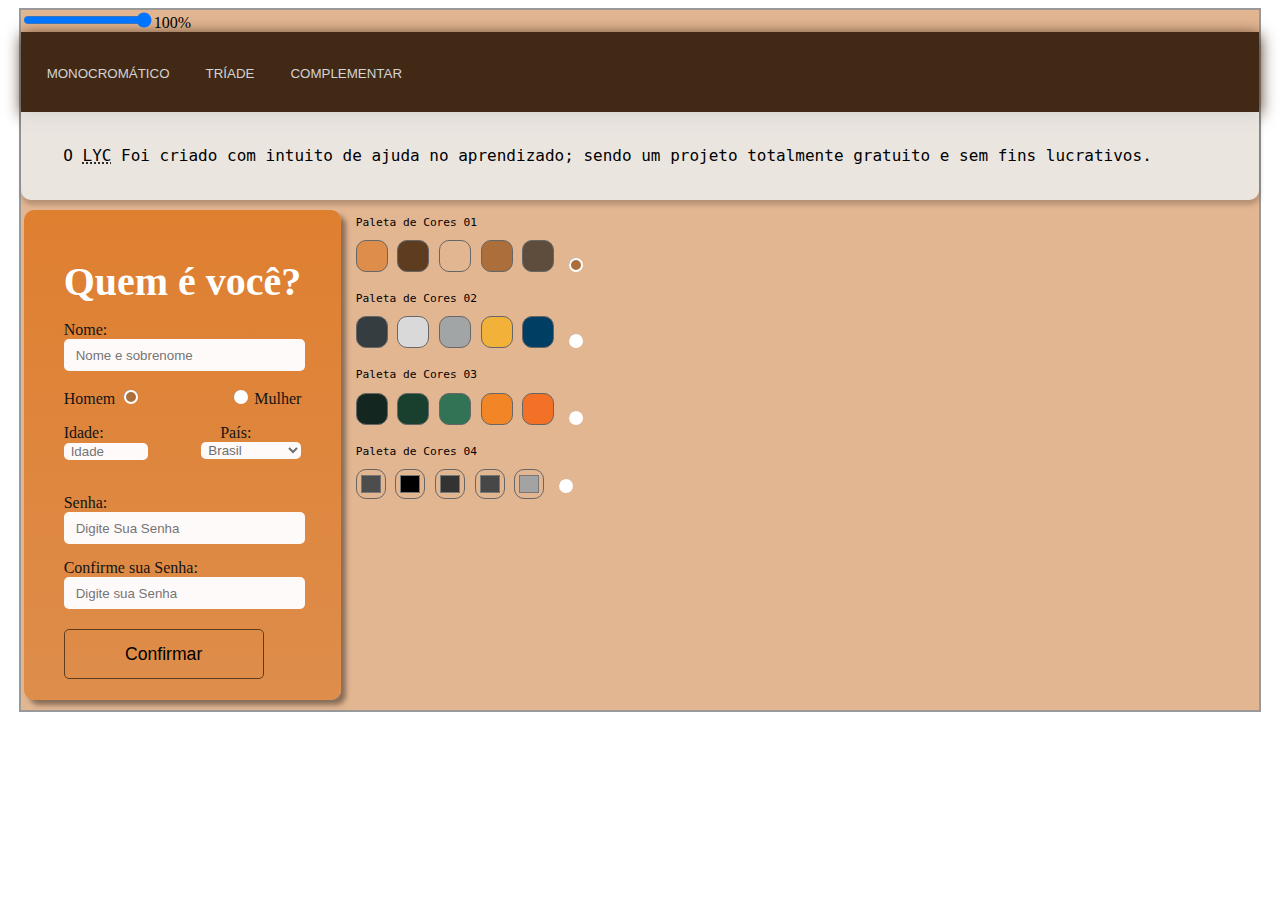
<file: pagTemporaria.html>
<!DOCTYPE html>
<html>
<head>
	<meta charset="utf-8">
	<link id="estilo" rel="stylesheet" type="text/css" href="style/estilo-001.css">
	<title>pag de ajuste | lyc</title>
	<style type="text/css" id="tagStyle">
	</style>
</head>
<body>
<div id="miniPagTest">
	<span id="transLYC"><input type="range" name="transparencia" min="0" max="100" value="100" onchange="a()"><span id="escreva">100%</span></span>
	<nav>
		<ul id="contemtiposPaletas">
			<li class="tiposPaletas"> 
				<input id="mono" class="inpt_tiposPaletas" type="button" value="MONOCROMÁTICO" onclick="monocromatico()">
			</li>

			<li class="tiposPaletas"> 
				<input id="tria" class="inpt_tiposPaletas" type="button" value="TRÍADE" onclick="triade()">
			</li>

			<li class="tiposPaletas"> 
				<input id="comple" class="inpt_tiposPaletas" type="button" value="COMPLEMENTAR" onclick="complementar()">
			</li>
		</ul>
	</nav>

<section id="explicaSobre">
	<p>
	O <abbr title="Lorem ipsum Color">LYC</abbr> Foi criado com intuito de ajuda no aprendizado; sendo um projeto totalmente gratuito e sem fins lucrativos.
	</p>
</section>	 

	
<section id="demonstracaoCores">
	<div id="cad">
		<h1 id="tituloCad">Quem é você?</h1>
			<p>	<!--NOME -->
				<label for="nome">Nome:</label><br>
				<input type="text" name="nome" id="txtn" placeholder="Nome e sobrenome">
			</p>

			<p> <!--SEXO -->
				<nobr><label for="mas">Homem</label>
				<input type="radio" name="radx" id="mas" checked></nobr>
				<span style="float: right;">
					<input type="radio" name="radx" id="fem">
					<nobr><label id="fem" for="fem">Mulher</label></nobr>
				</span>
			</p>

			<p> <!--Idade -->
				<label>Idade:</label> <span id="spanPais" style="float: right; margin-right: 50px;">País:</span><br> 
				<input type="number" name="idade" id="idade" min="1" max="122" placeholder="Idade"> 

				<select style="float: right;" id="paises" onchange="mudarselect()">
			   		<!-- A -->
					<option value="">Afeganistão</option>
					<option value="">África do Sul</option>
					<option value="">Albânia</option>
					<option value="">Alemanha</option>
					<option value="">Andorra</option>
					<option value="">Angola</option>
					<option value="">Antígua e Barbuda</option>
					<option value="">Arábia Saudita</option>
					<option value="">Argélia</option>
					<option value="">Argentina
					<option value="">Armênia</option>
					<option value="">Austrália</option>
			 		<!-- B -->
					<option value="">Bahamas</option>
					<option value="">Bahrein</option>
					<option value="">Bangladesh</option>
					<option value="">Barbados</option>
					<option value="">Bélgica</option>
					<option value="">Belize</option>
					<option value="">Benim</option>
					<option value="">Bielorrússia</option>
					<option value="">Bósnia e Herzegovina</option>
					<option value="">Botswana</option>
					<option value="br" selected>Brasil</option>
					<option value="">Brunei</option>
					<option value="">Bulgária</option>
					<option value="">Burkina Faso</option>
					<option value="">Burundi</option>
					<option value="">Butão</option>
			  		<!-- C -->
					<option value="">Camarões</option>
					<option value="">Camboja</option>
					<option value="">Canadá</option>
					<option value="">Catar</option>
					<option value="">Cazaquistão</option>
					<option value="">Chade</option>
					<option value="">Chile</option>
					<option value="">China</option>
					<option value="">Chipre</option>
					<option value="">Cingapura</option>
					<option value="">Colômbia</option>
					<option value="">Comores</option>
					<option value="">Congo</option>
					<option value="">Coreia do Norte</option>
					<option value="">Coreia do Sul</option>
					<option value="">Costa do Marfim</option>
					<option value="">Costa Rica</option>
					<option value="">Croácia</option>
					<option value="">Cuba</option>
			  		<!-- D -->
					<option value="">Dinamarca</option>
					<option value="">Djibouti</option>
					<option value="">Dominica</option>
			  		<!-- E -->
					<option value="">Egito</option>
					<option value="">El Salvador</option>
					<option value="">Emirados Árabes Unidos</option>
					<option value="">Equador</option>
					<option value="">Eritreia</option>
					<option value="">Escócia
					<option value="">Eslováquia</option>
					<option value="">Eslovênia</option>
					<option value="">Espanha</option>
					<option value="">Estados Federados da Micronésia</option>
					<option value="">Estados Unidos da América</option>
					<option value="">Estônia</option>
					<option value="">Eswatini</option>
					<option value="">Etiópia</option>
			  		<!-- F -->
					<option value="">Fiji</option>
					<option value="">Filipinas</option>
					<option value="">Finlândia</option>
					<option value="">França</option>
			  		<!-- G -->
					<option value="">Gabão</option>
					<option value="">Gâmbia</option>
					<option value="">Gana</option>
					<option value="">Geórgia</option>
					<option value="">Granada</option>
					<option value="">Grécia</option>
					<option value="">Guatemala</option>
					<option value="">Guiana</option>
					<option value="">Guiné</option>
					<option value="">Guiné-Bissau</option>
					<option value="">Guiné Equatorial</option>
			  		<!-- H -->
					<option value="" >Haiti</option>
					<option value="" >Holanda</option>
					<option value="" >Honduras</option>
					<option value="" >Hungria</option>
			  		<!-- I -->
					<option value="">Iêmen;</option>
					<option value="">Índia;</option>
					<option value="">Indonésia;</option>
					<option value="">Inglaterra
					<option value="">Irã </option>
					<option value="">Iraque;</option>
					<option value="">Irlanda do Norte
					<option value="">Irlanda;</option>
					<option value="">Islândia;</option>
					<option value="">Israel;</option>
					<option value="">Itália.</option>
			  		<!-- J -->
					<option value="">Jamaica</option>
					<option value="">Japão</option>
					<option value="">Jordânia</option>
			  		<!-- K -->
					<option value="">Kiribati</option>
					<option value="">Kosovo</option>
					<option value="">Kuwait</option>
			  		<!-- L -->
					<option value="">Laos</option>
					<option value="">Lesoto</option>
					<option value="">Letônia</option>
					<option value="">Líbano</option>
					<option value="">Libéria</option>
					<option value="">Líbia</option>
					<option value="">Liechtenstein
					<option value="">Lituânia</option>
					<option value="">Luxemburgo</option>
			  		<!-- K -->
					<option value="">Macedônia do Norte</option>
					<option value="">Madagascar</option>
					<option value="">Malásia</option>
					<option value="">Malawi</option>
					<option value="">Maldivas</option>
					<option value="">Mali</option>
					<option value="">Malta</option>
					<option value="">Marrocos</option>
					<option value="">Marshall</option>
					<option value="">Maurícia</option>
					<option value="">Mauritânia</option>
					<option value="">México</option>
					<option value="">Mianmar</option>
					<option value="">Micronésia</option>
					<option value="">Moçambique</option>
					<option value="">Moldávia</option>
					<option value="">Mônaco</option>
					<option value="">Mongólia</option>
					<option value="">Montenegro</option>
			  		<!-- N -->
					<option value="">Namíbia</option>
					<option value="">Nauru</option>
					<option value="">Nepal</option>
					<option value="">Nicarágua</option>
					<option value="">Níger</option>
					<option value="">Nigéria</option>
					<option value="">Noruega</option>
					<option value="">Nova Zelândia</option>
			  		<!-- O -->
					<option value="">Omã</option>
					<option value="">Ossétia do Sul</option>
			  		<!-- P -->
					<option value="">País de Gales</option>
					<option value="">Países Baixos</option>
					<option value="">Palau</option>
					<option value="">Palestina</option>
					<option value="">Panamá</option>
					<option value="">Papua-Nova Guiné</option>
					<option value="">Paquistão</option>
					<option value="">Paraguai</option>
					<option value="">Peru</option>
					<option value="">Polônia</option>
					<option value="">Portugal</option>
			  		<!-- Q -->
					<option value="">Qatar</option>
					<option value="">Quênia</option>
					<option value="">Quirguistão</option>
					<option value="">Quiribati</option>
			  		<!-- R -->
					<option value="">Reino Unido</option>
					<option value="">República Árabe Saaraui Democrática</option>
					<option value="">República Centro-Africana</option>
					<option value="">República Democrática do Congo</option>
					<option value="">República do Congo</option>
					<option value="">República Dominicana</option>
					<option value="">República Tcheca</option>
					<option value="">República Turca de Chipre do Norte</option>
					<option value="">Romênia</option>
					<option value="">Ruanda</option>
					<option value="">Rússia</option>
			  		<!-- S -->
					<option value="">Salomão</option>
					<option value="">San Marino</option>
					<option value="">Santa Lúcia</option>
					<option value="">São Cristóvão e Névis</option>
					<option value="">São Tomé e Príncipe</option>
					<option value="">São Vicente e Granadinas</option>
					<option value="">Senegal</option>
					<option value="">Serra Leoa</option>
					<option value="">Sérvia</option>
					<option value="">Seychelles</option>
					<option value="">Singapur</option>
					<option value="">Síria</option>
					<option value="">Somália</option>
					<option value="">Sri Lanka</option>
					<option value="">Suazilândia</option>
					<option value="">Sudão do Sul</option>
					<option value="">Sudão</option>
					<option value="">Suécia</option>
					<option value="">Suíça</option>
					<option value="">Suriname</option>
			  		<!-- T -->
					<option value="">Tailândia</option>
					<option value="">Taiwan</option>
					<option value="">Tajiquistã</option>
					<option value="">Tanzânia</option>
					<option value="">Tchéquia</option>
					<option value="">Timor-Leste</option>
					<option value="">Togo</option>
					<option value="">Tonga</option>
					<option value="">Trinidad e Tobago</option>
					<option value="">Tunísia</option>
					<option value="">Turcomenistão</option>
					<option value="">Turquia</option>
					<option value="">Tuvalu</option>
			  		<!-- U -->
					<option value="">Ucrânia</option>
					<option value="">Uganda</option>
					<option value="">Uruguai</option>
					<option value="">Uzbequistão</option>
			  		<!-- V -->
					<option value="">Vanuatu</option>
					<option value="">Vaticano</option>
					<option value="">Venezuela</option>
			  		<!-- Z -->
					<option value="">Vietnã</option>
					<option value="">Zâmbia</option>
					<option value="">Zimbábue</option>
				</select>
			</p>
	 
			<p> <!--país-->
				<div id="emoji"><!-- &#x para por emoji --></div><br>

				<!-- SENHA -->
				<label>Senha:</label><br>
				<input id="inptSenha" type="password" name="senha" class="senha" placeholder="Digite Sua Senha"><br>

				<!-- CONFIRMAR SENHA -->
				<label>Confirme sua Senha:</label><br>
				<input id="confirsenha" type="password" name="confirsenha" class="senha" placeholder="Digite sua Senha">
				<br>

				<!-- BOTÃO CONFIRMAR -->
				<input type="button" id="confir" value="Confirmar" onclick="confirmar()">
		 </p>
	</div>	
	<aside id="LYC">
	  	<div id="cores"> <!-- PALETA DE CORES -->
		<p>

			<p class="pc">Paleta de Cores 01</p>
				<div id="c1p1" class="palletcolor" style="background-color: #DE8D4B"></div>
			    <div id="c2p1" class="palletcolor" style="background-color: #5E3C20"></div>
			    <div id="c3p1" class="palletcolor" style="background-color: #E3B692"></div>
			    <div id="c4p1" class="palletcolor" style="background-color: #AC6E3B"></div>
			    <div id="c5p1" class="palletcolor" style="background-color: #5E4C3C"></div><nobr>
				<input type="radio" name="cor" onclick="cores001()" checked id="btnP1"></P>
			<P>
		   <p class="pc">Paleta de Cores 02</p>
			   <div id="c1p2" class="palletcolor" style="background-color: #353D40"></div>
			   <div id="c2p2" class="palletcolor" style="background-color: #D9D9D9"></div>
			   <div id="c3p2" class="palletcolor" style="background-color: #A1A5A6"></div>
			   <div id="c4p2" class="palletcolor" style="background-color: #F2B138"></div>
			   <div id="c5p2" class="palletcolor" style="background-color: #003F63"></div>
			   <input type="radio" name="cor" onclick="cores002()" id="btnP2">
		   </P>
		   <P>
		   <p class="pc">Paleta de Cores 03</p>
			   <div id="c1p3" class="palletcolor" style="background-color: #142620"></div>
			   <div id="c2p3" class="palletcolor" style="background-color: #19402E"></div>
			   <div id="c3p3" class="palletcolor" style="background-color: #327355"></div>
			   <div id="c4p3" class="palletcolor" style="background-color: #F28627"></div>
			   <div id="c5p3" class="palletcolor" style="background-color: #F27127"></div>
			   <input type="radio" name="cor" onclick="cores003()" id="btnP3">
		   </P>
		   <P>
			   <p class="pc">Paleta de Cores 04</p>
			   <input type="color" id="c1p4" class="palletcolor" value= "#4D4D4D">
			   <input type="color" id="c2p4" class="palletcolor" value= "#000000">
			   <input type="color" id="c3p4" class="palletcolor" value= "#333333">
			   <input type="color" id="c4p4" class="palletcolor" value= "#474747">
			   <input type="color" id="c5p4" class="palletcolor" value= "#A3A3A3">
			   <input type="radio" name="cor" onclick="cores004()" id="btnP4"><br>
			   <input type="button" class="bttnColo_Resert" value="colorir" onclick="colorir()" hidden>
			   <input type="button" class="bttnColo_Resert" onclick="restaurarCores()" value="restaurar" hidden>
		   </P>
			   </div>
		</P>
	</aside>	
 </section>
</div>
<script type="text/javascript" src="mainTemporário.js">
</script>
</body>
</html>
</file>
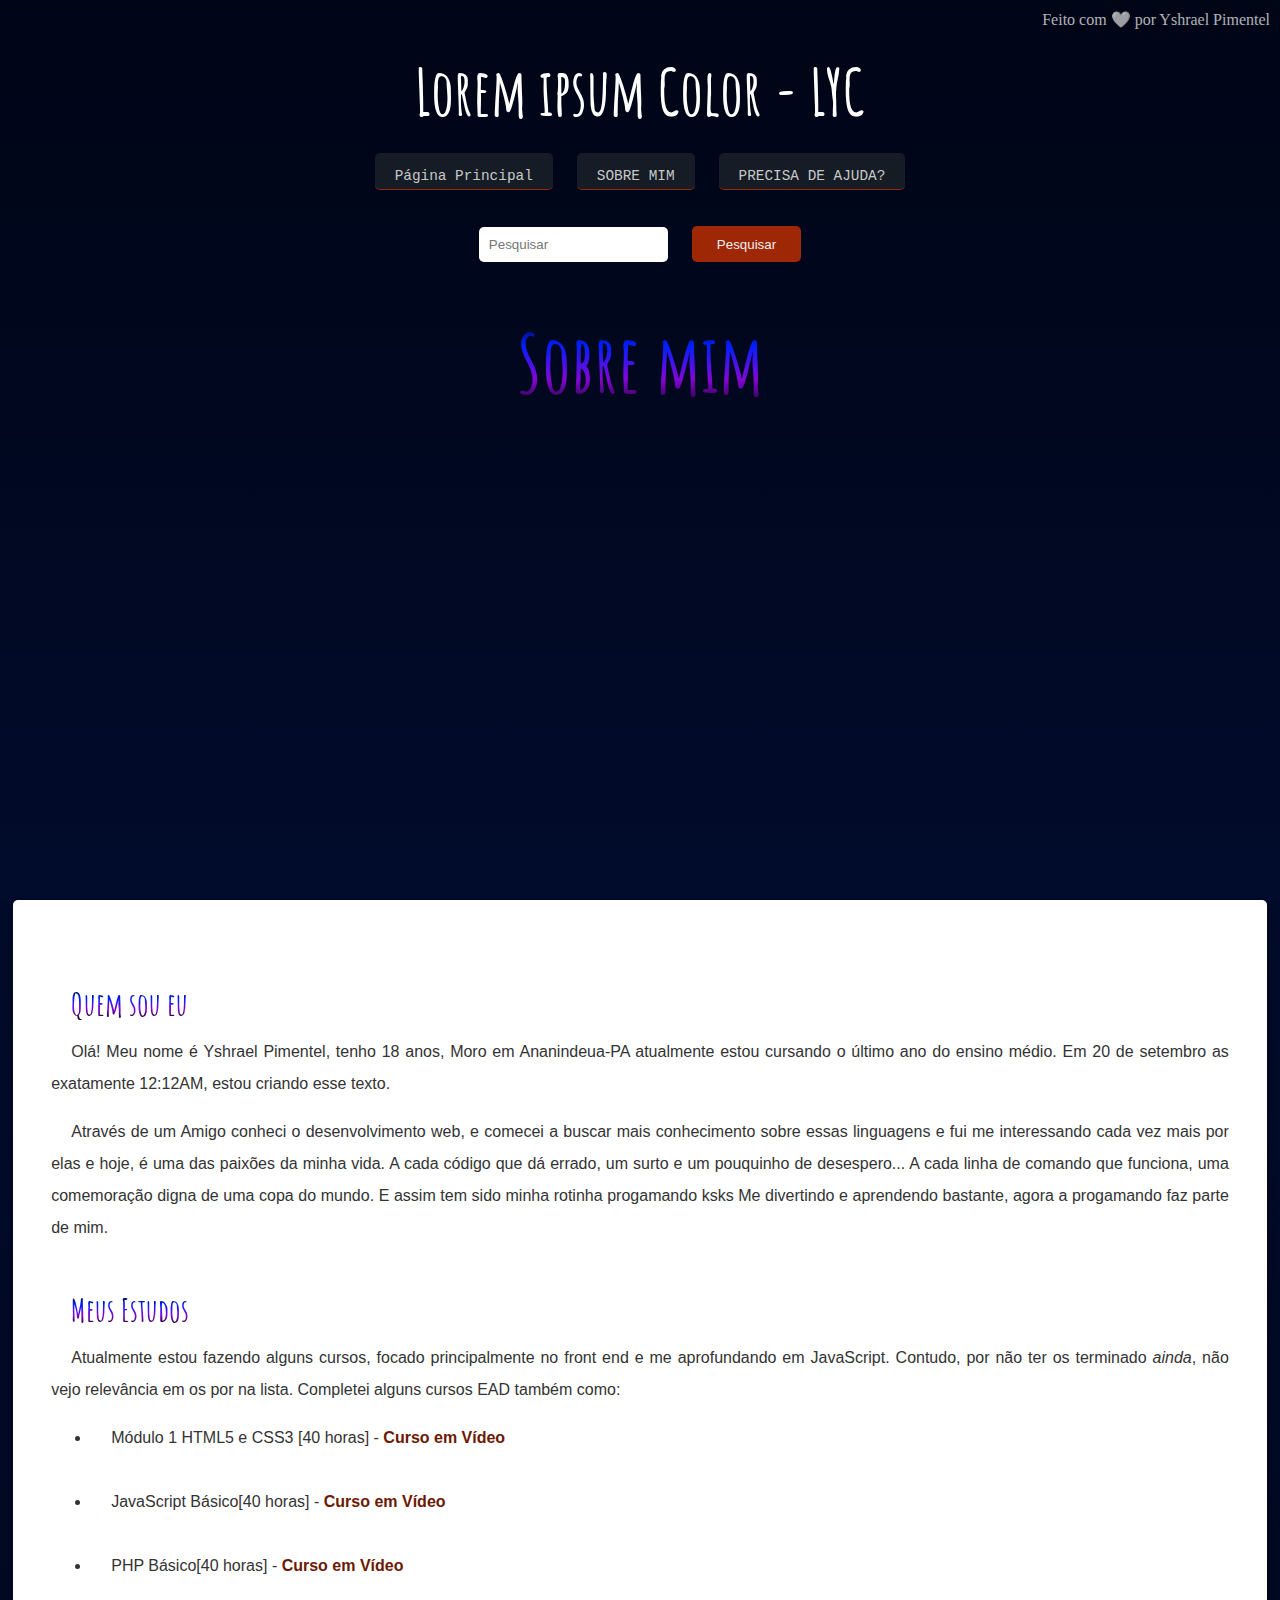
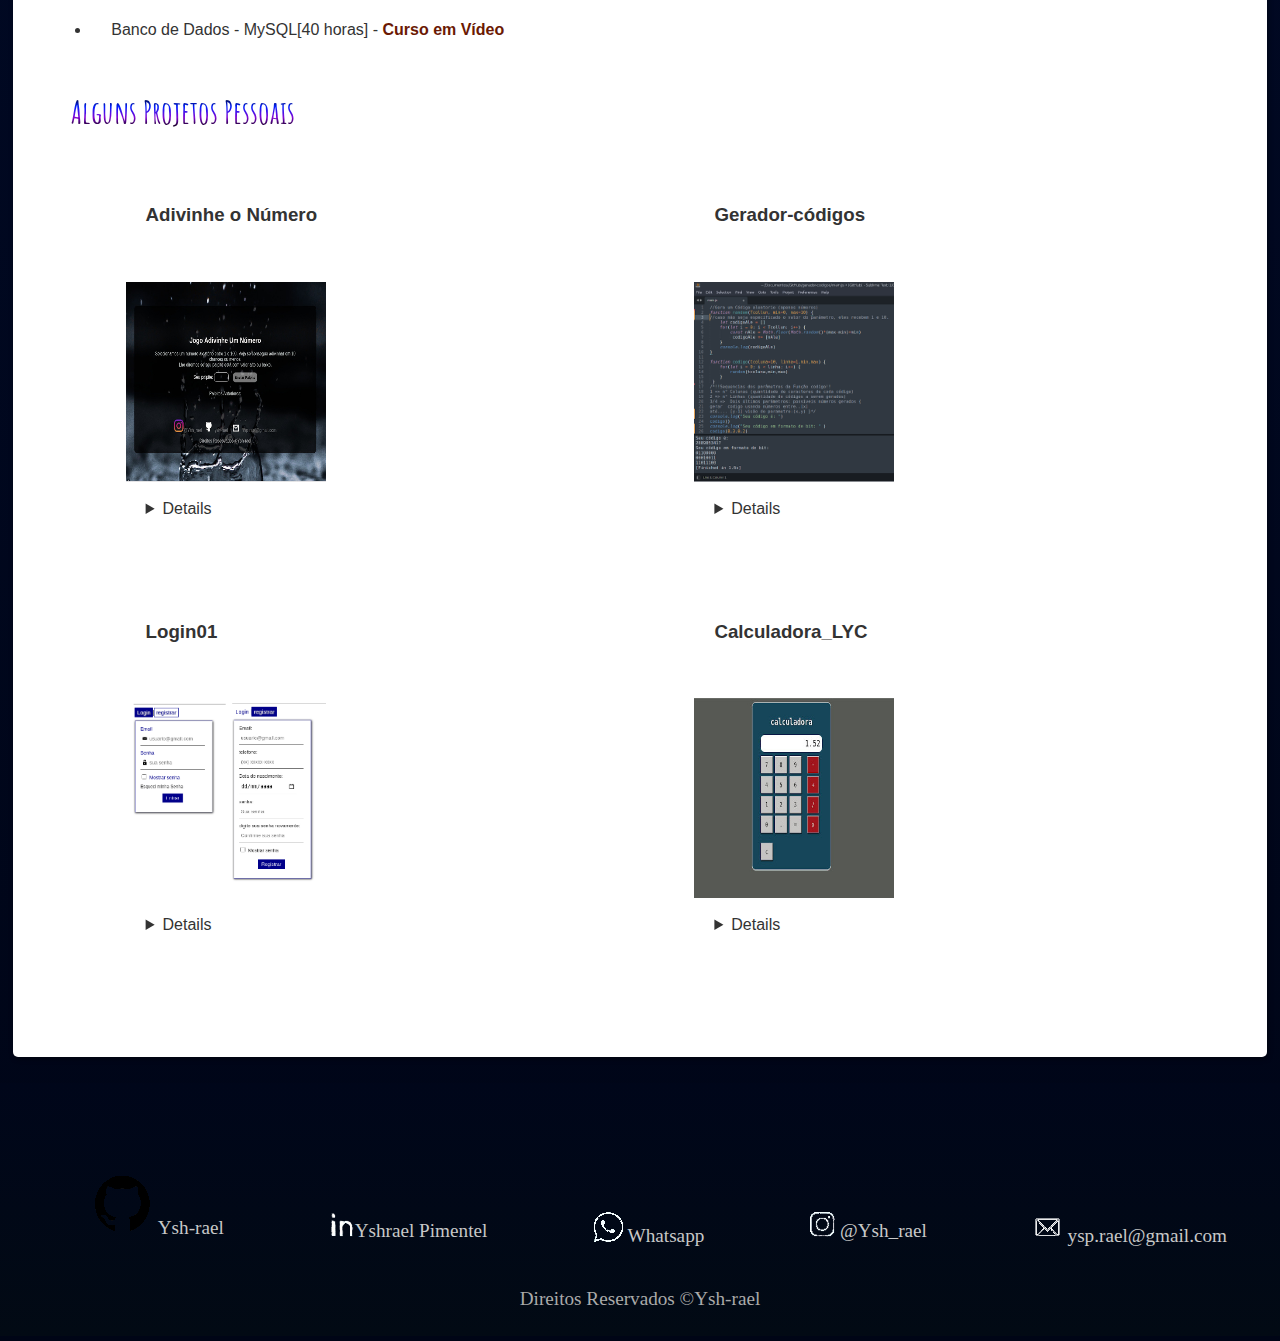
<file: sobre-mim.html>
<!DOCTYPE html>
<html>
<head>
	<meta charset="utf-8">
	<title>LYC | Precisando de Ajuda?</title>
	<link rel="stylesheet" type="text/css" href="style.css">
	<meta name="viewport" content="width=device-width, initial-scale=0.75">
</head>
<body>
	<header>

		<h1>Lorem ipsum Color - LYC</h1>

			<nav>
				<ul id="menu">
					<li class="menu">
						<a class="menu" href="index.html">Página Principal</a></li>


				 	<li class="menu">
				 		<a class="menu" href="sobre-mim.html"><nobr>SOBRE MIM</nobr></a></li>

				 	<li class="menu">
				 		<a class="menu" href="ajuda.html"><nobr>PRECISA DE AJUDA?</nobr></a></li><div id="quebra_linha"><br><br></div >
					<span id="pesquisar"><nobr><input list="sugestaodpesquisa" type="list" id="pesq" placeholder="Pesquisar"> <a id="bttn_pesquisar"><input type="button" id="Bpesq" value="Pesquisar" onclick="pesquisar()"></a></nobr>
						<datalist id="sugestaodpesquisa">
							<option> Sobre o LYC</option>
							<option> Sobre cores</option>
							<option> Paleta de Cores</option>
							<option> Tipos de Paletas</option>
							<option> Redes sociais</option>
							<option> licença</option>
							<option> Ajuda</option>
						</datalist>
					</span>
			    </ul>
		 	 </nav>
	 <div id="bvindo">Sobre mim</div>
	</header>
	 <section class="texto">

	 <h2> Quem sou eu</h2>
	 <p>
	 	Olá! Meu nome é Yshrael Pimentel, tenho 18 anos, Moro em Ananindeua-PA atualmente estou cursando o último ano do ensino médio. Em 20 de setembro as exatamente 12:12AM, estou criando esse texto.</p>
	 <p>
	 	Através de um Amigo conheci o desenvolvimento web, e comecei a buscar mais conhecimento sobre essas linguagens e fui me interessando cada vez mais por elas e hoje, é uma das paixões da minha vida. A cada código que dá errado, um surto e um pouquinho de desespero... A cada linha de comando que funciona, uma comemoração digna de uma copa do mundo. E assim tem sido minha rotinha progamando ksks Me divertindo e aprendendo bastante, agora a progamando faz parte de mim.
	 </p>
	 <h2>Meus Estudos</h2>
	<p>
		Atualmente estou fazendo alguns cursos, focado principalmente no front end e me aprofundando em JavaScript. Contudo, por não ter os terminado <em>ainda</em>, não vejo relevância em os por na lista.
		Completei alguns cursos EAD também como:
		<ul id="cursos">
			<li>Módulo 1 HTML5 e CSS3 [40 horas] - <strong><a href="http://cursoemvideo.com" target="_blank">Curso em Vídeo</a></strong></li><br>
			<li>JavaScript Básico[40 horas] - <strong><a href="http://cursoemvideo.com" target="_blank">Curso em Vídeo</a></strong></li><br>
			<li>PHP Básico[40 horas] - <strong><a href="http://cursoemvideo.com" target="_blank">Curso em Vídeo</a></strong></li><br>
			<li>Banco de Dados - MySQL[40 horas] - <strong><a href="http://cursoemvideo.com" target="_blank">Curso em Vídeo</a></strong><br></li>
		</ul>
	</p>

	<p>
		<h2>Alguns Projetos Pessoais</h2>
		<ul id="Projetos_pessoais">
			<li>
				<h3>Adivinhe o Número</h3><br>
				<img src="imagens/adivinhe-o-numero.jpg" title="Adivinhe o Número">
				<details>Um número aleatório entre 1 e 100 é escolhido e o Jogador terá 10 palpites para descobrir qual é o Número enquanto lhe dizemos se seu palpite foi muito Alto ou muito Baixo!. 
					<a class="linkProjeto" href="http://github.com/ysh-rael/Adivinhe-O-Numero" target="_blank">Ver no Github</a> ou 
					<a class="linkProjeto" href="http://ysh-rael.github.io/Adivinhe-O-Numero/" target="_blank">ir para projeto</a>
				</details>
			</li>

			<li>
				<h3>Gerador-códigos</h3><br>
				<img src="imagens/gerador-codigos.png" title="gerador de senha">
				<details>Gera um código numérico aleatório dinâmicamente em JavaScript podendo ser personalizado. 
					<a class="linkProjeto" href="http://github.com/ysh-rael/Gerador-codigos" target="_blank">Ver no Github</a>
				</details>
			</li>

			<li>
				<h3>Login01</h3><br>
				<img src="imagens/login01.jpg" title="Estrutura de login">
				<details>Estrutura de login feita a interação com JavaScript<br>
					<a class="linkProjeto" href="https://github.com/ysh-rael/LYC-login01" target="_blank">ver no github</a> ou 
					<a class="linkProjeto" href="https://ysh-rael.github.io/LYC-login01/login-01.html" target="_blank">ir para projeto</a>
				</details>
			</li>

			<li>
				<h3>Calculadora_LYC</h3><br>
				<img src="imagens/calculadora-lyc.jpg" title="Calculadora_LYC">
				<details>
					calculadora simples que consegue realizar cálculos com as 4 operações básicas (adição, subtração, divisão e multiplicação.
					<a class="linkProjeto" href="https://github.com/ysh-rael/Calculadora_LYC" target="_blank">Ver no Github</a> ou 
					<a class="linkProjeto" href="https://ysh-rael.github.io/Calculadora_LYC/">ir para projeto</a>
				</details>
			</li>
		</ul>
	</p>
	 </section>
	<footer>
	 <ul>
	 	<li class="redesSociaisLI">
		 	<a href="https://github.com/ysh-rael" target="_blank" id="github">
		 		<img src="imagens/github_logo_oficial.png" class="social" id="sombraGH">
		 		<span id="octocat">
	 				<img src="imagens/Octocat.png" id="octocatGH" class="social"> 
	 				<span id="fala_octocat">Eii! cuidado com o<br> meu olho quando <br> for clicar!</span>
	 			</span>
	 			<nobr>Ysh-rael</nobr>
		 	</a>
		 </li>
		 <li class="redesSociaisLI">
		 	<a href="http://linkedin.com/in/yshraelpimentel" target="_blank">
		 		<img src="imagens/linkedinLG_circ_blue-bran.png" class="social">Yshrael Pimentel
		 	</a>
		 </li>

		 <li class="redesSociaisLI">
		 	<a href="tel:91996218675" target="_blank">
		 		<img src="imagens/whatsappLG_circ_blue-bran.png" class="social"> Whatsapp
		 	</a>
		 </li>

		 <li class="redesSociaisLI">
		 	<a href="http://instagram.com/ysh_rael" target="_blank">
		 		<img src="imagens/instagramLG_circ_blue-bran.png" class="social"> @Ysh_rael
		 	</a>
		 </li>

		<li class="redesSociaisLI">
			<a href="mailto:Ysp.rael@gmail.com?subject=algo "target="_blank">
				<img src="imagens/emailLogo.png" class="social"> 
					<span>ysp.rael@gmail.com</span>
			</a>
		</li>
		 
	 </ul>
	 	<br>Direitos Reservados &copy;Ysh-rael
 	 </footer>

<script type="text/javascript" src="main.js"></script>
<script type="text/javascript">
	function pesquisar() {
		alert('Desculpe, o objeto de pesquisa ainda eestá em desenvolvimento e no momento não está funcionando.')
	}
</script>
</body>
</html>
</file>
<file: style.css>
/*				PALETA DE CORES 001 - LARENJA
 #DE8D4B		#5E3C20		#E3B692		#5E4C3C		#AC6E3B
 */

/* 				PALETA DE CORES 002 - AZUL
 #5EA9D1		#3C6C85		#738C99		#9DBFD1		#254252
 */

/*				PALETA DE CORES 003 - ROXO
 #6058D1		#3D3885		#716E99		#9A97D1		#272456
 */

/*				PALETA DE CORES 004 - PRETO
 #4D4D4D		#000000		#333333		#474747		#A3A3A3
 */

@import url('https://fonts.googleapis.com/css2?family=Amatic+SC:wght@400;700&display=swap');
@import url('https://fonts.googleapis.com/css2?family=Major+Mono+Display&display=swap');
@font-face {
	font-family: heaters, monospace;
	font-style: normal;
	font-weight: normal;
	src:'fonts/Heaters.otf';
 }



html {
 }

body {
    Width: 100%;
	margin-left: 0;
	margin-right: 0;
	background-image: linear-gradient(to bottom, #010B2B 21%, rgb(0, 5, 22));
 }
 
header {	
	display: block;
	padding-right: 0;
 	padding-left: 0;
	text-align: center;
	margin-top: -30px;
        Width: 100%;
	height: 100vh;
	background-image: linear-gradient(to bottom, rgb(0, 5, 22), #010B2B);
		 }

body::before {
	content: "Feito com \01F90D  por Yshrael Pimentel";
	color: rgba(255, 255, 255, 0.7);
	float: right;
	margin-top: 10px;
	margin-right: 10px;
	margin-bottom: -15px;
}

h1 {
	margin-top: 30px;		 	
	padding-top: 4%;
	margin-bottom: 10px;
	font-size: 4em;
	font-family: monospace;
	font-family: 'Amatic SC', cursive;
	color: white;
 }



/*MENU DE NAVEGAÇÃO*/

.fixaTopo {
	color: white;
	position: fixed;
	top: 0;
	width: 100%;
	background-image: linear-gradient(to bottom, rgb(0, 5, 22), #02123F);
	border-bottom: 1px solid dimgray;
	border-radius: 10px;
	box-shadow: 1px 1px 5px rgba(0, 0, 0, 0.6);
}


#mark {

	background-color: #a95705;
 }

ul#menu {	
	list-style: none;

 	padding: 0px;
		 }

li.menu {
	display: inline-block;

 }


li.menu > a{
			display: inline-block;
			border-bottom: 1px solid #992705;
			background: rgb(21, 28, 38);
		 	text-align: center;
		 	font-size: 0.9em;
			padding: 15px 20px 5px 20px;
			margin: 5px 10px 0px 10px;
			font-family: heaters, monospace;
			border-radius: 5px;

			
		 }

li.menu:hover > a {
			text-shadow: 0px 1px 20px rgba(0, 0, 0, 0.8);
			transition-duration: 900ms;
			background-color: transparent;
			background-image: linear-gradient(to top, #020A14, rgb(49, 61, 76));
		 	color: white;
		 }

.quebra_linha {
	display: none;
}

div#pesquisar {
	display: inline-block;
 }

input#pesq {
 	display: inline-block;
	height: 2.5em;
 	
 	border-radius: 5px;
 	padding-left: 10px;
 	border: none;
 }

input#Bpesq{
	height: 2.7em;

 	margin-left: 20px;
 	border-radius: 5px;
 	border: none;
 	padding-left: 25px;
 	padding-right: 25px;
 	text-align: center;
 	background-color: #9e2705;
 	color: rgb(240, 240, 240);
 }

#Bpesq:hover {
	background-color: rgb(186, 47, 9);
	box-shadow: 1px 1px 5px rgba(0, 0, 0, 0.4);
	color: white;
}





/*DIV COM 'BEM VINDO AO LYC'*/
div#bvindo {
		  font-size: 5em;
		  font-weight: bold;
		  text-align: center;
		  /* fundo gradiente */
		  background-image: linear-gradient(#000000, #001fff, #8406d6, #000000);
		  /* agora colocamos o fundo gradiente dentro do texto com essa propriedade */
		  background-clip: text;
		  -webkit-background-clip: text;
		  /* a cor do texto deve estar como transparent */
		  color: transparent;		 	
		  margin: 50px 0px 0px 0px;
		  font-family: 'Amatic SC', cursive;

		 }

	 .soc {

	 	list-style-type: circle;
	 }

	 







/*TEXTOS COMPLEMENTARES*/

h2 {
	font-size: 2em;
	font-weight: 600;
	text-align: left;
	/* fundo gradiente */
	background-image: linear-gradient(#000000, #001fff, #8406d6, #000000);
	/* agora colocamos o fundo gradiente dentro do texto com essa propriedade */
	-webkit-background-clip: text;
	/* a cor do texto deve estar como transparent */
	color: transparent;		 	
	margin: 50px 0px 10px 0px;
	font-family: 'Amatic SC', cursive;

 }

/*txt cores e paletas*/

 .txtCoresPaletas, .texto {
	display: block;
	width: 92%; 
	
	margin: auto;
	margin-bottom: 1%;
	border-radius: 5px;
	padding: 3vw 3vw 5vw 3vw;
	font-family: sans-serif;
	text-align: justify;
	text-indent: 20px;
	line-height: 2em;
	color: #333333;
	box-shadow: 1px 2px 5px rgba(0, 0, 0, 0.4);
	background-color: white;

 }

 abbr {
 	text-decoration-line: none;
 	color: darkslategray;
 }
 abbr:hover {
 	text-shadow:1px 1px 3px rgba(0, 0, 0, 0.5);
 }


footer {
	margin-top: 2%;
	margin-bottom: -3px;
	padding-top: 10vh;
	padding-bottom: 2%;
	font-size: 1.2em;
	text-align: center;
	color: rgb(170, 170, 170);
	background-image: linear-gradient(to bottom, #00061A, #020A14);
     }

    footer > ul {
    	display: flex;
    }

   li.redesSociaisLI{
 	list-style-type: none;
   	flex-direction: row;
   	margin: auto;
   	margin-top: 20px;
   }

	a {	
		color: rgba(200, 200, 200, 1.0);
		text-decoration-line: none;
	}

	a:hover {
		color: white;
		text-shadow: 1px 1px 2px rgba(0, 0, 0, 1);
		
	}

	img.social { /*REDES SOCIAIS*/
		text-align: left;
		display: inline-block;
		margin-top: 0px;
	}

	img.social:hover{
		 -webkit-filter: drop-shadow(2px 2px 5px rgba(0,0,0,0.6))
	}

	#sombraGH {
		margin-top: -38px;
		position: relative;
	}

	#octocatGH {
		position: absolute;
		margin-left: -65px;
		margin-top: -28px;
	}

	#fala_octocat {
		margin-top: -58px;
		margin-left: 4px;
		position: absolute;
		width: 90px;
		border-radius: 5px;
		padding: 5px;
		font-size: 0.6em;
		background-color: rgba(190, 150, 210, 0.7);
	}
#octocat {
	opacity: 0;
}
	#octocatGH:hover, #sombraGH:hover, #octocat:hover {
		transition-duration: 800ms;
		opacity: 1;
	}


/*PROJETOS PESSOAIS*/

ul#Projetos_pessoais {
	list-style: none;
	flex-wrap: wrap;
	display: flex;
}

ul#Projetos_pessoais > li {
	width: 500px;
	flex-direction: row;
	margin: 20px auto;
	padding: 16px;
}

a.linkProjeto {
	color: darkslateblue;
}
a.linkProjeto:hover {
	color: mediumslateblue;
	text-shadow: 1px 1px rgba(0, 0, 0, 0.8);
}

ul#cursos > li > strong > a {
	color: rgb(107, 25, 3);
}

ul#cursos > li > strong > a:hover {
	text-shadow: 1px 1px 1px rgba(0, 0, 0, 0.4);
}

details {
	user-select: none;
}

ul#Projetos_pessoais > li > img {
	width: 200px;
	height: 200px;
	transition: all 0.3s ease-out;
	di
}

ul#Projetos_pessoais > li > img:hover {
	transform: scale(1.6,1.6);
}

footer > ul {
	flex-wrap: wrap;
}
</file>
<file: style/estilo-001.css>
/* -- MINI PÁGINA DE DEMONSTRAÇÂO -- */
	/*INICIO SOBRE CORES*/
	section#explicaSobre {
		margin: auto;
		padding: 1.5%;
		border-bottom-left-radius: 10px;
		border-bottom-right-radius: 10px;
		text-indent: 2%;
		text-align: justify; 
		font-family: heaters, monospace;
		background-color: rgba(236, 236, 236, 0.87);
		box-shadow: 1px 5px 5px rgba(0, 0, 0, 0.2);
	 }
	section#demonstracaoCores {
		display: flex;
		flex-direction: row;
		flex-wrap: wrap;
	 }
	div#miniPagTest {
		display: block;
		width: 98%;
		heigh:  auto;
		margin: auto;
		border: 2px solid rgb(153, 153, 153); 
		background-color: #E3B692;
	 }





	h1#tituloCad {
		margin: auto 0 0 0;
		font-size: 2.5em;
		font-family: 'Amatic SC', cursive;
		color: white;
		margin-top:0px;
		padding-top: 3.5%;
	 }
	ul#contemtiposPaletas { /*menu 2*/
	 	display: block;
	 	background-color: #412916; /*cor2*/
	 	margin-top: 0;
	 	margin-bottom: 0;
	 	padding: 30px 0;
	 	box-shadow: 1px 3px 15px #412916;
	 }
	li.tiposPaletas {
		text-indent: 20px;
	 	font-size: 1em;
	 	display: inline-block;
	 	border-radius: 0px;
	 	vertical-align: middle;
		font-family: heaters, monospace;
	 }
	li.tiposPaletas:hover {
	 	color: white;
	 }







	/*INICIO QUEM É VOCÊ?*/
	div#cad {
		margin: 10px 3px;
		border-radius: 10px;
		padding: 40px 40px 0 40px;
		text-align: left;
		font-size: 1em;
		box-shadow: 5px 5px 5px rgba(0, 0, 0, 0.4);
		background-image: linear-gradient(to bottom, #df7f30, #DE8D4B);
		color: rgb(20, 20, 20);
	 }
	input#txtn, input.senha {
		width: 100%;
		height: 30px;
	 	border:  0;
		border-radius: 5px;
		text-indent: 10px;
		color: black;
		background-color: snow;
	 }
	input#txtn:hover {
		background-color: rgba(210, 210, 210, 0.5);
	 }
	input[type='radio']:after {
	    width: 10px;
	    height: 10px;
	    border-radius: 15px;
	    top: -2px;
	    left: -1px;
	    background-color: white;
	    content: '';
	    display: inline-block;
	    visibility: visible;
	    border: 2px solid white;
	 }
	input[type='radio']:checked:after {
	    width: 10px;
	    height: 10px;
	    border-radius: 15px;
	    top: -2px;
	    left: -1px;
	    background-color: #AC6E3B;
	    content: '';
	    display: inline-block;
	    visibility: visible;
	    border: 2px solid white;
	 }
	input#idade {
	 	border:  0;
		width: 80px;
		color: black;
		text-indent: 5px;
		background-color: snow;
		border-radius: 5px;
	 }
	#idade:hover {
		color: black;
		background-color: rgba(210, 210, 210, 0.5);
	 }
	select {
	 	border: 0;
		margin-left: 5px;
		display: inline-block;
		width: 100px;
		color: rgba(110, 110, 110, 1);
		text-indent: 3px;
		border-radius: 5px;
		/*box-shadow: 0px 2px 3px rgba(17, 17, 17, 0.884);*/
		background-color: snow;
	 }
	select:hover {
		background-color: rgba(210, 210, 210, 0.5);
	 }
	option {
		color: black;
		background-color: #E3B692;
		
	 }
	div#emoji {
		display: inline;
	 }
	input.senha {

		margin-bottom: 15px;}
	input.senha:hover {
	 	background-color: rgba(210, 210, 210, 0.5);
	 }
	input#confir { /*Botão*/
		font-size: 1.1em;
		width: 200px;
		height: 50px;
		margin: 5px auto 5px auto;
		border: 1px solid #5E3C20;
		border-radius: 5px;
		background-color: transparent;
	 }
	input#confir:hover {
		border-radius: 5px;
		color: snow;
		background-image: linear-gradient(45deg, #5E3C20 30%, #AC6E3B);
		box-shadow: 1px 1px 5px rgba(0, 0, 0, 0.5);
		text-shadow: 1px 1px 5px rgba(0, 0, 0, 0.5);
		transition-duration: 500ms;
	 }
	/*FIM ---- QUEM É VOCÊ*/





	/*
	ESCOLHA OQ VC VAI FAZER HOJE: 

	CRIAR +1 BUG		Consertar BUG

			¯ \ _ (ツ) _ / ¯ 
				 [. .] 	
				  [ ]
				   0
		         _/ \_
	*/






	/*OPÇÕES DE PALETAS DE CORES*/
	div#cores {
		display: inline-block;
	 	font-family: heaters, monospace;
	 	margin: 0 0 10px 5%;
	 }
	.palletcolor {
	 	margin: 0;
	 	display: inline-block;
	 	width: 30px;
	 	height: 30px;
	 	border: 1px solid #666666;
	 	border-radius: 10px;
	 	background-color: transparent;
	 }
	input.inpt_tiposPaletas {
		color: rgb(211, 211, 211);
	 	background-color: transparent;
	 	border-bottom: none;
	 	border-top: none;
	 	border-left: none;
	 	border-right: none;
	 }
	input.inpt_tiposPaletas:hover{
	 	font-size: 0.9em;
	 	color: white;
	 }
	p.pc { /*"p" paletas de cores*/
	 	font-size: 0.7em;
	 	font-family: heaters, monospace;
	 }

/*FIM  FIM =>PÁGINA DE DEMONSTRAÇÂO<= FIM FIM*/
</file>
